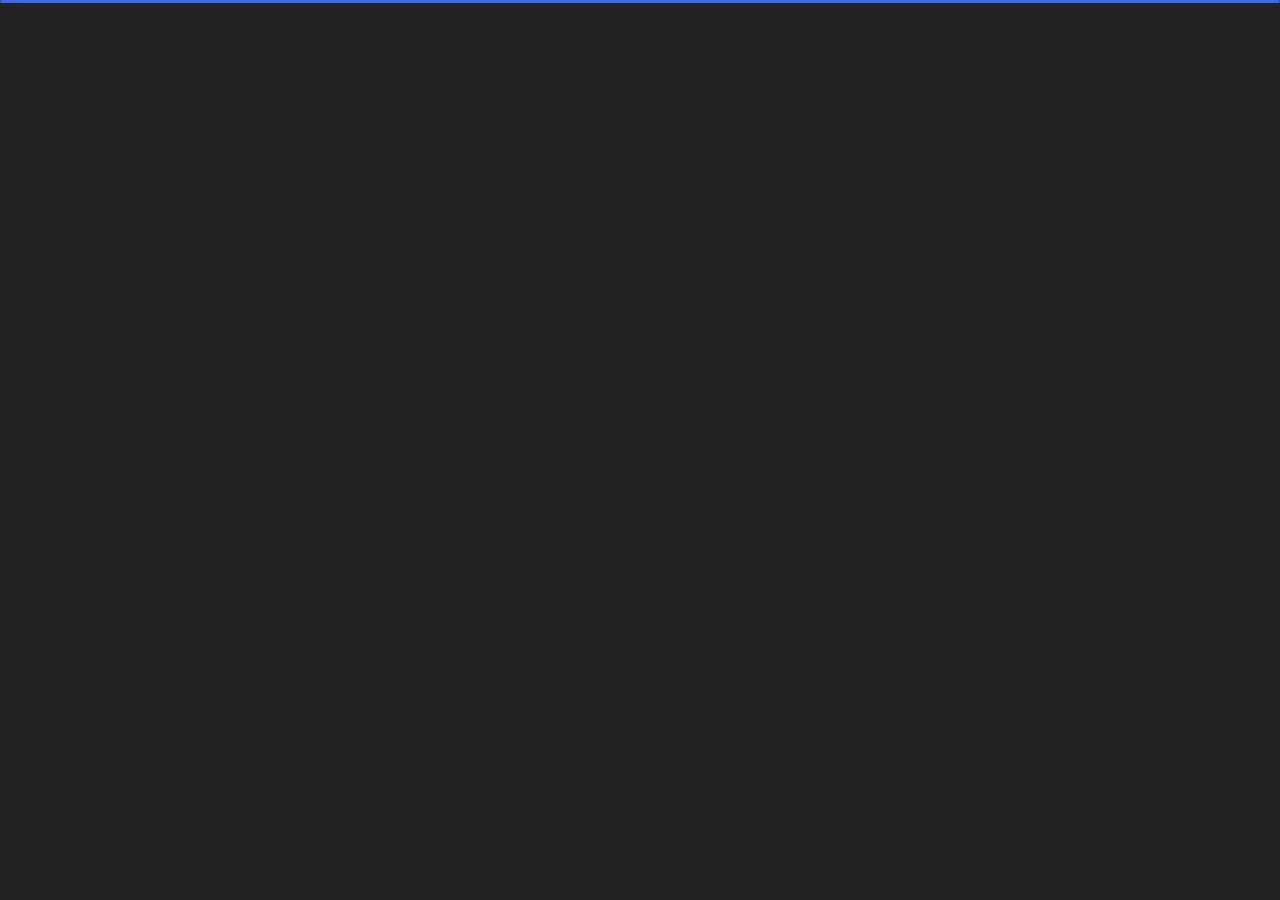
<file: index.html>
﻿<!DOCTYPE html>
<html lang="en">

<head>
    <!-- Global site tag (gtag.js) - Google Analytics -->
<script async src="https://www.googletagmanager.com/gtag/js?id=UA-180937807-1"></script>
<script>
  window.dataLayer = window.dataLayer || [];
  function gtag(){dataLayer.push(arguments);}
  gtag('js', new Date());

  gtag('config', 'UA-180937807-1');
</script>

    <meta charset="utf-8">
    <title>Dave Wolfe - Personal Portfolio</title>
    <meta name="viewport" content="width=device-width, initial-scale=1">

    <!-- Template Google Fonts -->
    <link href="https://fonts.googleapis.com/css?family=Poppins:400,400i,500,500i,600,600i,700,700i,800,800i,900,900i" rel="stylesheet">
    <link href="https://fonts.googleapis.com/css?family=Open+Sans:300,400,400i,600,600i,700" rel="stylesheet">

    <!-- Template CSS Files -->
    <link href="css/bootstrap.min.css" rel="stylesheet">
    <link href="css/preloader.min.css" rel="stylesheet">
    <link href="css/circle.css" rel="stylesheet">
    <link href="css/font-awesome.min.css" rel="stylesheet">
    <link href="css/fm.revealator.jquery.min.css" rel="stylesheet">
    <link href="css/style.css" rel="stylesheet">

    <!-- CSS Skin File -->
    <link href="css/skins/blue.css" rel="stylesheet">

    <!-- Modernizr JS File -->
    <script src="js/modernizr.custom.js"></script>
</head>

<body class="home">
<!-- Header Starts -->
<header class="header" id="navbar-collapse-toggle">
    <!-- Fixed Navigation Starts -->
    <ul class="icon-menu d-none d-lg-block revealator-slideup revealator-once revealator-delay1">
        <li class="icon-box active">
            <i class="fa fa-home"></i>
            <a href="index.html">
                <h2>Home</h2>
            </a>
        </li>
        <li class="icon-box">
            <i class="fa fa-user"></i>
            <a href="about.html">
                <h2>About</h2>
            </a>
        </li>
        <li class="icon-box">
            <i class="fa fa-briefcase"></i>
            <a href="portfolio.html">
                <h2>Portfolio</h2>
            </a>
        </li>
        <li class="icon-box">
            <i class="fa fa-envelope-open"></i>
            <a href="contact.html">
                <h2>Contact</h2>
            </a>
        </li>
        <!--

            <li class="icon-box">
                <i class="fa fa-comments"></i>
                <a href="blog.html">
                    <h2>Blog</h2>
                </a>
            </li>
        -->
    </ul>
    <!-- Fixed Navigation Ends -->
    <!-- Mobile Menu Starts -->
    <nav role="navigation" class="d-block d-lg-none">
        <div id="menuToggle">
            <input type="checkbox" />
            <span></span>
            <span></span>
            <span></span>
            <ul class="list-unstyled" id="menu">
                <li class="active"><a href="index.html"><i class="fa fa-home"></i><span>Home</span></a></li>
                <li><a href="about.html"><i class="fa fa-user"></i><span>About</span></a></li>
                <li><a href="portfolio.html"><i class="fa fa-folder-open"></i><span>Portfolio</span></a></li>
                <li><a href="contact.html"><i class="fa fa-envelope-open"></i><span>Contact</span></a></li>
                <!--

                    <li><a href="blog.html"><i class="fa fa-comments"></i><span>Blog</span></a></li>
                -->
            </ul>
        </div>
    </nav>
    <!-- Mobile Menu Ends -->
</header>
<!-- Header Ends -->
<!-- Main Content Starts -->
<section class="container-fluid main-container container-home p-0 revealator-slideup revealator-once revealator-delay1">
    <div class="color-block d-none d-lg-block"></div>
    <div class="row home-details-container align-items-center">
        <div class="col-lg-4 bg position-fixed d-none d-lg-block"></div>
        <div class="col-12 col-lg-8 offset-lg-4 home-details text-left text-sm-center text-lg-left">
            <div>
                <img src="./img/DSC_0056.JPG" class="img-fluid main-img-mobile d-none d-sm-block d-lg-none" alt="my picture" />
                <h6 class="text-uppercase open-sans-font mb-0 d-block d-sm-none d-lg-block">hi there !</h6>
                <h1 class="text-uppercase poppins-font"><span>I'm</span> dave wolfe</h1>
                <p class="open-sans-font">I'm a Frontend Software Engineer with a proven ability to effectively collaborate to produce quality solutions in a timely manner.</p>
                <a href="about.html" class="btn btn-about">more about me</a>
            </div>
        </div>
    </div>
</section>
<!-- Main Content Ends -->

<!-- Template JS Files -->
<script src="js/jquery-3.5.0.min.js"></script>
<script src="js/preloader.min.js"></script>
<script src="js/fm.revealator.jquery.min.js"></script>
<script src="js/imagesloaded.pkgd.min.js"></script>
<script src="js/masonry.pkgd.min.js"></script>
<script src="js/classie.js"></script>
<script src="js/cbpGridGallery.js"></script>
<script src="js/jquery.hoverdir.js"></script>
<script src="js/popper.min.js"></script>
<script src="js/bootstrap.js"></script>
<script src="js/custom.js"></script>

</body>

</html>
</file>
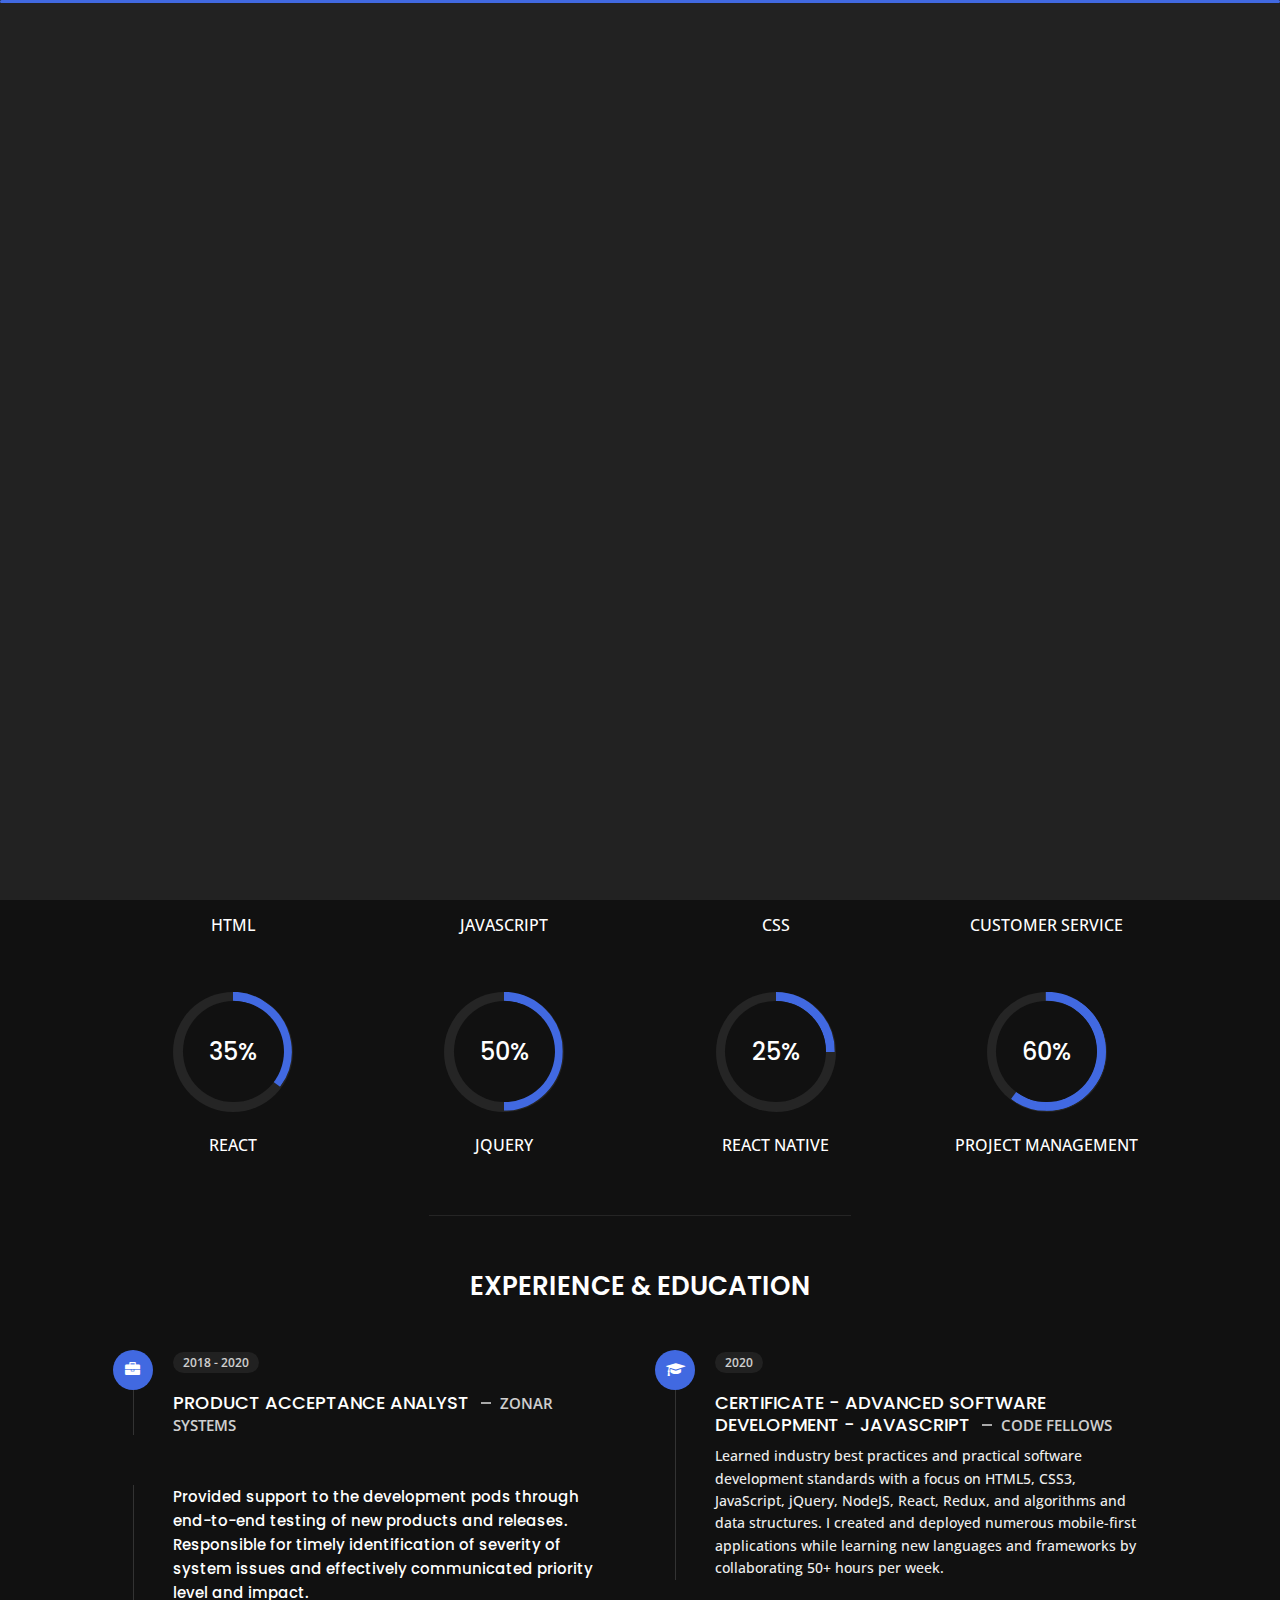
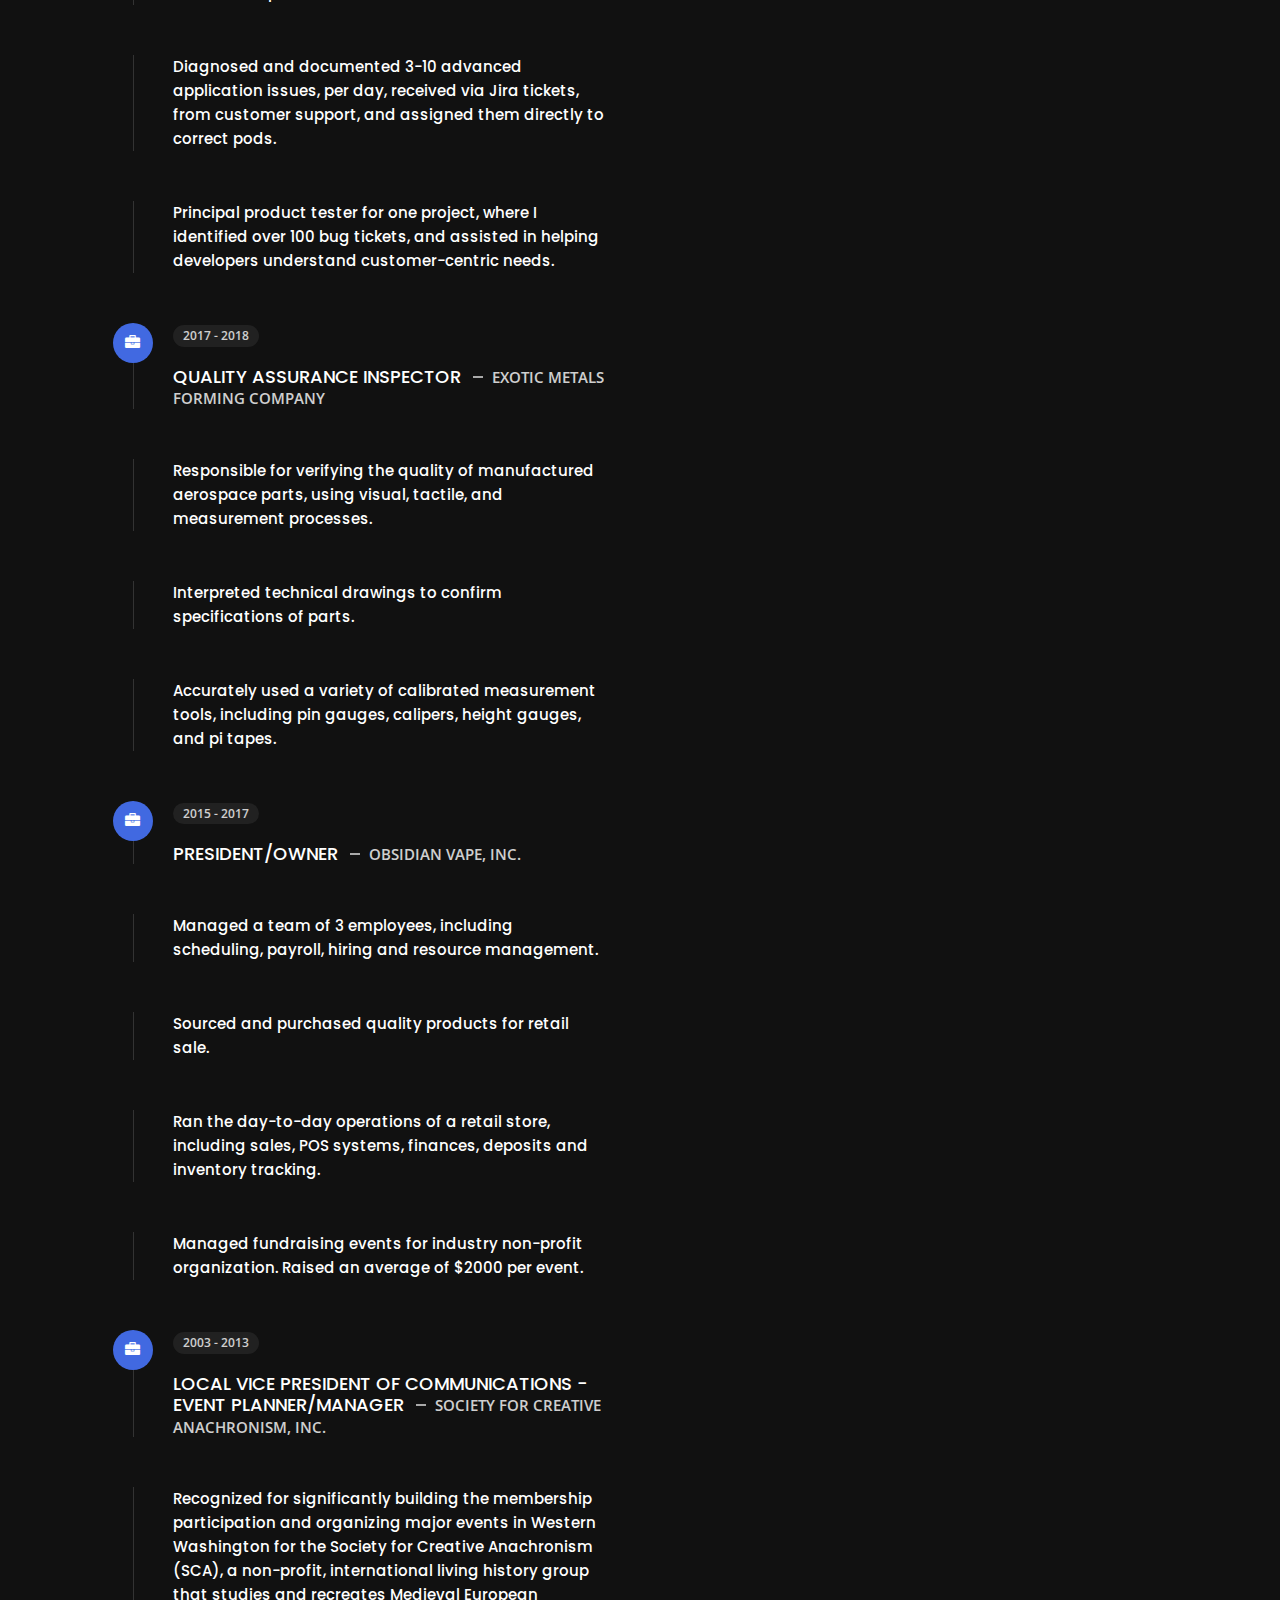
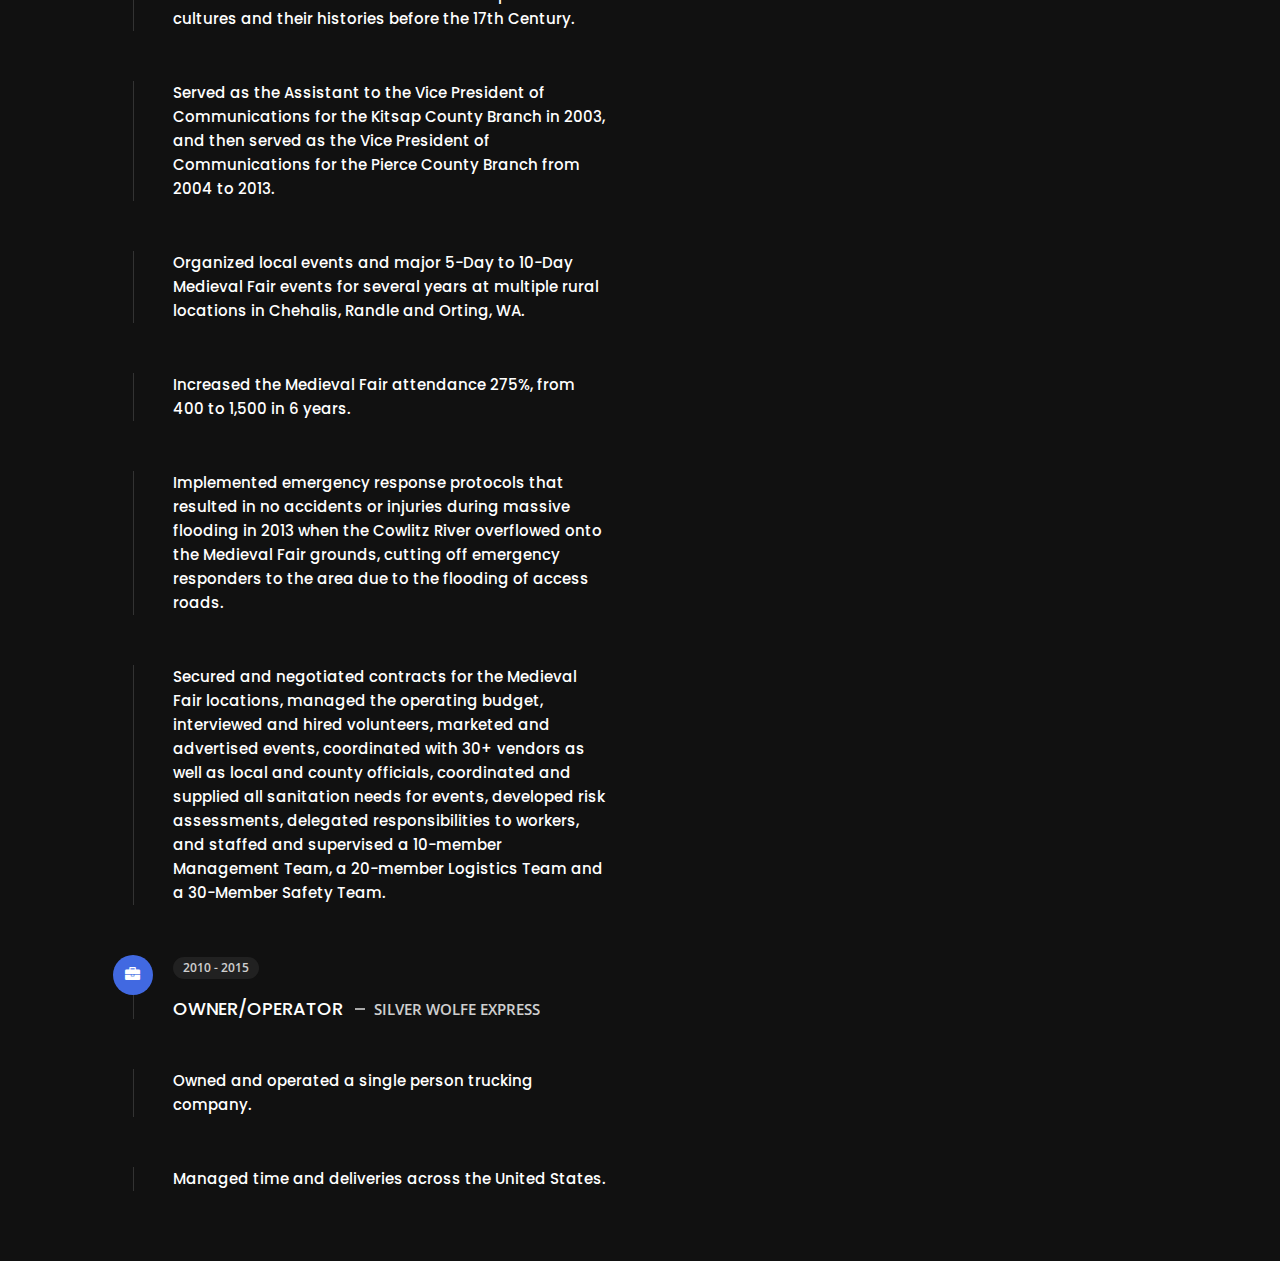
<file: about.html>
<!DOCTYPE html>
<html lang="en">

<head>
    <!-- Global site tag (gtag.js) - Google Analytics -->
<script async src="https://www.googletagmanager.com/gtag/js?id=UA-180937807-1"></script>
<script>
  window.dataLayer = window.dataLayer || [];
  function gtag(){dataLayer.push(arguments);}
  gtag('js', new Date());

  gtag('config', 'UA-180937807-1');
</script>

    <meta charset="utf-8">
    <title>About - Dave Wolfe Personal Portfolio</title>
    <meta name="viewport" content="width=device-width, initial-scale=1">

    <!-- Template Google Fonts -->
    <link href="https://fonts.googleapis.com/css?family=Poppins:400,400i,500,500i,600,600i,700,700i,800,800i,900,900i" rel="stylesheet">
    <link href="https://fonts.googleapis.com/css?family=Open+Sans:300,400,400i,600,600i,700" rel="stylesheet">

    <!-- Template CSS Files -->
    <link href="css/bootstrap.min.css" rel="stylesheet">
    <link href="css/preloader.min.css" rel="stylesheet">
    <link href="css/circle.css" rel="stylesheet">
    <link href="css/font-awesome.min.css" rel="stylesheet">
    <link href="css/fm.revealator.jquery.min.css" rel="stylesheet">
    <link href="css/style.css" rel="stylesheet">

    <!-- CSS Skin File -->
    <link href="css/skins/blue.css" rel="stylesheet">

    <!-- Modernizr JS File -->
    <script src="js/modernizr.custom.js"></script>
</head>

<body class="about">
<!-- Header Starts -->
<header class="header" id="navbar-collapse-toggle">
    <!-- Fixed Navigation Starts -->
    <ul class="icon-menu d-none d-lg-block revealator-slideup revealator-once revealator-delay1">
        <li class="icon-box">
            <i class="fa fa-home"></i>
            <a href="index.html">
                <h2>Home</h2>
            </a>
        </li>
        <li class="icon-box active">
            <i class="fa fa-user"></i>
            <a href="about.html">
                <h2>About</h2>
            </a>
        </li>
        <li class="icon-box">
            <i class="fa fa-briefcase"></i>
            <a href="portfolio.html">
                <h2>Portfolio</h2>
            </a>
        </li>
        <li class="icon-box">
            <i class="fa fa-envelope-open"></i>
            <a href="contact.html">
                <h2>Contact</h2>
            </a>
        </li>
        <!--

            <li class="icon-box">
                <i class="fa fa-comments"></i>
                <a href="blog.html">
                    <h2>Blog</h2>
                </a>
            </li>
        -->
    </ul>
    <!-- Fixed Navigation Ends -->
    <!-- Mobile Menu Starts -->
    <nav role="navigation" class="d-block d-lg-none">
        <div id="menuToggle">
            <input type="checkbox" />
            <span></span>
            <span></span>
            <span></span>
            <ul class="list-unstyled" id="menu">
                <li><a href="index.html"><i class="fa fa-home"></i><span>Home</span></a></li>
                <li class="active"><a href="about.html"><i class="fa fa-user"></i><span>About</span></a></li>
                <li><a href="portfolio.html"><i class="fa fa-folder-open"></i><span>Portfolio</span></a></li>
                <li><a href="contact.html"><i class="fa fa-envelope-open"></i><span>Contact</span></a></li>
                <!--

                    <li><a href="blog.html"><i class="fa fa-comments"></i><span>Blog</span></a></li>
                -->
            </ul>
        </div>
    </nav>
    <!-- Mobile Menu Ends -->
</header>
<!-- Header Ends -->
<!-- Page Title Starts -->
<section class="title-section text-left text-sm-center revealator-slideup revealator-once revealator-delay1">
    <h1>ABOUT <span>ME</span></h1>
    <span class="title-bg">Resume</span>
</section>
<!-- Page Title Ends -->
<!-- Main Content Starts -->
<section class="main-content revealator-slideup revealator-once revealator-delay1">
    <div class="container">
        <div class="row">
            <!-- Personal Info Starts -->
            <div class="col-12 col-lg-5 col-xl-6">
                <div class="row">
                    <div class="col-12">
                        <h3 class="text-uppercase custom-title mb-0 ft-wt-600">personal info</h3>
                    </div>
                    <div class="col-12 d-block d-sm-none">
                        <img src="./img/DSC_0056.JPG" class="img-fluid main-img-mobile" alt="my picture" />
                    </div>
                    <div class="col-6">
                        <ul class="about-list list-unstyled open-sans-font">
                            <li> <span class="title">first name :</span> <span class="value d-block d-sm-inline-block d-lg-block d-xl-inline-block">Dave</span> </li>
                            <li> <span class="title">last name :</span> <span class="value d-block d-sm-inline-block d-lg-block d-xl-inline-block">Wolfe</span> </li>
                            <!-- <li> <span class="title">Age :</span> <span class="value d-block d-sm-inline-block d-lg-block d-xl-inline-block">53 Years</span> </li> -->
                            <!-- <li> <span class="title">Nationality :</span> <span class="value d-block d-sm-inline-block d-lg-block d-xl-inline-block">American</span> </li> -->
                            <li> <span class="title">Freelance :</span> <span class="value d-block d-sm-inline-block d-lg-block d-xl-inline-block">Available</span> </li>
                        </ul>
                    </div>
                    <div class="col-6">
                        <ul class="about-list list-unstyled open-sans-font">
                            <li> <span class="title">Address :</span> <span class="value d-block d-sm-inline-block d-lg-block d-xl-inline-block">Greater Seattle Area</span> </li>
                            <li> <span class="title">phone :</span> <span class="value d-block d-sm-inline-block d-lg-block d-xl-inline-block">(206) 455-4558</span> </li>
                            <li> <span class="title">Email :</span> <span class="value d-block d-sm-inline-block d-lg-block d-xl-inline-block">dave.dominic.wolfe@gmail.com</span> </li>
                            
                            <!-- <li> <span class="title">languages :</span> <span class="value d-block d-sm-inline-block d-lg-block d-xl-inline-block">English</span> </li> -->
                        </ul>
                    </div>
                    <div class="col-12 mt-3">
                        <a href="./img/Dave D Wolfe - Resume.pdf" target="_blank" class="btn btn-download">Download Resume</a>
                    </div>
                </div>
            </div>
            <!-- Personal Info Ends -->
            <!-- Boxes Starts -->
            <div class="col-12 col-lg-7 col-xl-6 mt-5 mt-lg-0">
                <div class="row">
                    <div class="col-6">
                        <div class="box-stats with-margin">
                            <h3 class="poppins-font position-relative">2</h3>
                            <p class="open-sans-font m-0 position-relative text-uppercase">years of tech<span class="d-block">experience</span></p>
                        </div>
                    </div>
                    <div class="col-6">
                        <div class="box-stats with-margin">
                            <h3 class="poppins-font position-relative">15</h3>
                            <p class="open-sans-font m-0 position-relative text-uppercase">completed <span class="d-block">projects</span></p>
                        </div>
                    </div>
                    <div class="col-6">
                        <div class="box-stats">
                            <h3 class="poppins-font position-relative">2</h3>
                            <p class="open-sans-font m-0 position-relative text-uppercase">Happy<span class="d-block">customers</span></p>
                        </div>
                    </div>
                    <div class="col-6">
                        <div class="box-stats">
                            <h3 class="poppins-font position-relative">1</h3>
                            <p class="open-sans-font m-0 position-relative text-uppercase">certificates <span class="d-block">earned</span></p>
                        </div>
                    </div>
                </div>
            </div>
            <!-- Boxes Ends -->
        </div>
        <hr class="separator">
        <!-- Skills Starts -->
        <div class="row">
            <div class="col-12">
                <h3 class="text-uppercase pb-4 pb-sm-5 mb-3 mb-sm-0 text-left text-sm-center custom-title ft-wt-600">My Skills</h3>
            </div>
            <div class="col-6 col-md-3 mb-3 mb-sm-5">
                <div class="c100 p50">
                    <span>50%</span>
                    <div class="slice">
                        <div class="bar"></div>
                        <div class="fill"></div>
                    </div>
                </div>
                <h6 class="text-uppercase open-sans-font text-center mt-2 mt-sm-4">html</h6>
            </div>
            <div class="col-6 col-md-3 mb-3 mb-sm-5">
                <div class="c100 p50">
                    <span>50%</span>
                    <div class="slice">
                        <div class="bar"></div>
                        <div class="fill"></div>
                    </div>
                </div>
                <h6 class="text-uppercase open-sans-font text-center mt-2 mt-sm-4">javascript</h6>
            </div>
            <div class="col-6 col-md-3 mb-3 mb-sm-5">
                <div class="c100 p50">
                    <span>50%</span>
                    <div class="slice">
                        <div class="bar"></div>
                        <div class="fill"></div>
                    </div>
                </div>
                <h6 class="text-uppercase open-sans-font text-center mt-2 mt-sm-4">css</h6>
            </div>
            <div class="col-6 col-md-3 mb-3 mb-sm-5">
                <div class="c100 p90">
                    <span>90%</span>
                    <div class="slice">
                        <div class="bar"></div>
                        <div class="fill"></div>
                    </div>
                </div>
                <h6 class="text-uppercase open-sans-font text-center mt-2 mt-sm-4">customer service</h6>
            </div>
            <div class="col-6 col-md-3 mb-3 mb-sm-5">
                <div class="c100 p35">
                    <span>35%</span>
                    <div class="slice">
                        <div class="bar"></div>
                        <div class="fill"></div>
                    </div>
                </div>
                <h6 class="text-uppercase open-sans-font text-center mt-2 mt-sm-4">react</h6>
            </div>
            <div class="col-6 col-md-3 mb-3 mb-sm-5">
                <div class="c100 p50">
                    <span>50%</span>
                    <div class="slice">
                        <div class="bar"></div>
                        <div class="fill"></div>
                    </div>
                </div>
                <h6 class="text-uppercase open-sans-font text-center mt-2 mt-sm-4">jquery</h6>
            </div>
            <div class="col-6 col-md-3 mb-3 mb-sm-5">
                <div class="c100 p25">
                    <span>25%</span>
                    <div class="slice">
                        <div class="bar"></div>
                        <div class="fill"></div>
                    </div>
                </div>
                <h6 class="text-uppercase open-sans-font text-center mt-2 mt-sm-4">react native</h6>
            </div>
            <div class="col-6 col-md-3 mb-3 mb-sm-5">
                <div class="c100 p60">
                    <span>60%</span>
                    <div class="slice">
                        <div class="bar"></div>
                        <div class="fill"></div>
                    </div>
                </div>
                <h6 class="text-uppercase open-sans-font text-center mt-2 mt-sm-4">project management</h6>
            </div>
        </div>
        <!-- Skills Ends -->
        <hr class="separator mt-1">
        <!-- Experience & Education Starts -->
        <div class="row">
            <div class="col-12">
                <h3 class="text-uppercase pb-5 mb-0 text-left text-sm-center custom-title ft-wt-600">Experience <span>&</span> Education</h3>
            </div>
            <div class="col-lg-6 m-15px-tb">
                <div class="resume-box">
                    <ul>
                        <li>
                            <div class="icon">
                                <i class="fa fa-briefcase"></i>
                            </div>
                            <span class="time open-sans-font text-uppercase">2018 - 2020</span>
                            <h5 class="poppins-font text-uppercase">Product Acceptance Analyst <span class="place open-sans-font">Zonar Systems</span></h5>
                            <p class="open-sans-font">
                                <li>

                                    Provided support to the development pods through end-to-end testing of new products and releases. Responsible for timely identification of severity of system issues and effectively communicated priority level and impact.
                                </li>
                                <li>

                                    Diagnosed and documented 3-10 advanced application issues, per day, received via Jira tickets, from customer support, and assigned them directly to correct pods.
                                </li> 
                                <li>

                                    Principal product tester for one project, where I identified over 100 bug tickets, and assisted in helping developers understand customer-centric needs. 
                                </li>  
                            </p> 
                        </li>
                        <li>
                            <div class="icon">
                                <i class="fa fa-briefcase"></i>
                            </div>
                            <span class="time open-sans-font text-uppercase">2017 - 2018</span>
                            <h5 class="poppins-font text-uppercase">Quality Assurance Inspector <span class="place open-sans-font">Exotic Metals Forming Company</span></h5>
                                <p class="open-sans-font">
                                    <li>

                                        Responsible for verifying the quality of manufactured aerospace parts, using visual, tactile, and measurement processes.                                
                                    </li>
                                    <li>

                                        Interpreted technical drawings to confirm specifications of parts.
                                    </li>
                                    <li>

                                        Accurately used a variety of calibrated measurement tools, including pin gauges, calipers, height gauges, and pi tapes.
                                    </li>
                                    
                                 </p>
                        </li>
                        <li>
                            <div class="icon">
                                <i class="fa fa-briefcase"></i>
                            </div>
                            <span class="time open-sans-font text-uppercase">2015 - 2017</span>
                            <h5 class="poppins-font text-uppercase">President/Owner <span class="place open-sans-font">Obsidian Vape, Inc.</span></h5>
                                <p class="open-sans-font">
                                    <li>

                                        Managed a team of 3 employees, including scheduling, payroll, hiring and resource management.
                                    </li>
                                    <li>

                                        Sourced and purchased quality products for retail sale. 
                                    </li>
                                    <li>

                                        Ran the day-to-day operations of a retail store, including sales, POS systems, finances, deposits and inventory tracking. 
                                    </li>
                                    <li>

                                        Managed fundraising events for industry non-profit organization. Raised an average of $2000 per event.
                                    </li>
                                
                                </p>
                        </li>
                        <li>
                            <div class="icon">
                                <i class="fa fa-briefcase"></i>
                            </div>
                            <span class="time open-sans-font text-uppercase">2003 - 2013</span>
                            <h5 class="poppins-font text-uppercase">Local Vice President of Communications - Event Planner/Manager <span class="place open-sans-font">Society for Creative Anachronism, Inc.</span></h5>
                                <p class="open-sans-font">
                                    <li>

                                        Recognized for significantly building the membership participation and organizing major events in Western Washington for the Society for Creative Anachronism (SCA), a non-profit, international living history group that studies and recreates Medieval European cultures and their histories before the 17th Century. 
                                    </li>
                                    <li>

                                        Served as the Assistant to the Vice President of Communications for the Kitsap County Branch in 2003, and then served as the Vice President of Communications for the Pierce County Branch from 2004 to 2013.
                                    </li>
                                    <li>

                                        Organized local events and major 5-Day to 10-Day Medieval Fair events for several years at multiple rural locations in Chehalis, Randle and Orting, WA.
                                    </li>
                                    <li>

                                        Increased the Medieval Fair attendance 275%, from 400 to 1,500 in 6 years.
                                    </li>
                                    <li>

                                        Implemented emergency response protocols that resulted in no accidents or injuries during massive flooding in 2013 when the Cowlitz River overflowed onto the Medieval Fair grounds, cutting off emergency responders to the area due to the flooding of access roads.
                                    </li>
                                    <li>

                                        Secured and negotiated contracts for the Medieval Fair locations, managed the operating budget, interviewed and hired volunteers, marketed and advertised events, coordinated with 30+ vendors as well as local and county officials, coordinated and supplied all sanitation needs for events, developed risk assessments, delegated responsibilities to workers, and staffed and supervised a 10-member Management Team, a 20-member Logistics Team and a 30-Member Safety Team.
                                    </li>
                           
                                </p>
                        </li>
                        <li>
                            <div class="icon">
                                <i class="fa fa-briefcase"></i>
                            </div>
                            <span class="time open-sans-font text-uppercase">2010 - 2015</span>
                            <h5 class="poppins-font text-uppercase">Owner/Operator <span class="place open-sans-font">Silver Wolfe Express</span></h5>
                                <p class="open-sans-font">
                                    <li>

                                        Owned and operated a single person trucking company. 
                                    </li>
                                    <li>

                                        Managed time and deliveries across the United States. 
                                    </li>
                                
                                </p>
                        </li>
                        

                       
                    </ul>
                </div>
            </div>
            <div class="col-lg-6 m-15px-tb">
                <div class="resume-box">
                    <ul>
                        <li>
                            <div class="icon">
                                <i class="fa fa-graduation-cap"></i>
                            </div>
                            <span class="time open-sans-font text-uppercase">2020</span>
                            <h5 class="poppins-font text-uppercase">Certificate - Advanced Software Development - Javascript  <span class="place open-sans-font">Code Fellows</span></h5>
                            <p class="open-sans-font">Learned industry best practices and practical software development standards with a focus on HTML5, CSS3, JavaScript, jQuery, NodeJS, React, Redux, and algorithms and data structures. I created and deployed numerous mobile-first applications while learning new languages and frameworks by collaborating 50+ hours per week.</p>
                        </li>
                       
                    </ul>
                </div>
            </div>
        </div>
        <!-- Experience & Education Ends -->
    </div>
</section>
<!-- Main Content Ends -->

<!-- Template JS Files -->
<script src="js/jquery-3.5.0.min.js"></script>
<script src="js/preloader.min.js"></script>
<script src="js/fm.revealator.jquery.min.js"></script>
<script src="js/imagesloaded.pkgd.min.js"></script>
<script src="js/masonry.pkgd.min.js"></script>
<script src="js/classie.js"></script>
<script src="js/cbpGridGallery.js"></script>
<script src="js/jquery.hoverdir.js"></script>
<script src="js/popper.min.js"></script>
<script src="js/bootstrap.js"></script>
<script src="js/custom.js"></script>

</body>

</html>
</file>
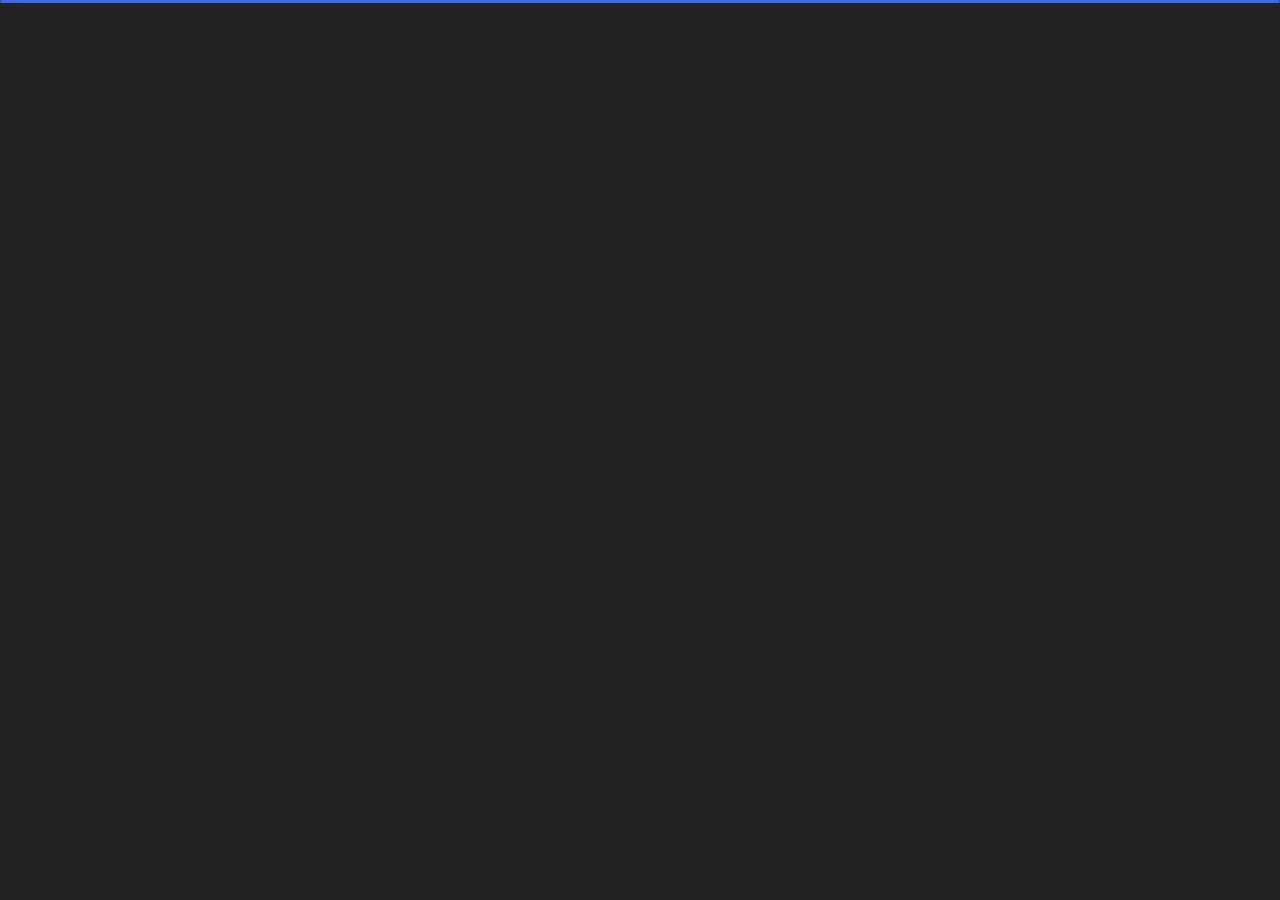
<file: contact.html>
<!DOCTYPE html>
<html lang="en">

<head>
    <!-- Global site tag (gtag.js) - Google Analytics -->
<script async src="https://www.googletagmanager.com/gtag/js?id=UA-180937807-1"></script>
<script>
  window.dataLayer = window.dataLayer || [];
  function gtag(){dataLayer.push(arguments);}
  gtag('js', new Date());

  gtag('config', 'UA-180937807-1');
</script>

    <meta charset="utf-8">
    <title>Contact - Dave Wolfe Personal Portfolio</title>
    <meta name="viewport" content="width=device-width, initial-scale=1">

    <!-- Template Google Fonts -->
    <link href="https://fonts.googleapis.com/css?family=Poppins:400,400i,500,500i,600,600i,700,700i,800,800i,900,900i" rel="stylesheet">
    <link href="https://fonts.googleapis.com/css?family=Open+Sans:300,400,400i,600,600i,700" rel="stylesheet">

    <!-- Template CSS Files -->
    <link href="css/bootstrap.min.css" rel="stylesheet">
    <link href="css/preloader.min.css" rel="stylesheet">
    <link href="css/circle.css" rel="stylesheet">
    <link href="css/font-awesome.min.css" rel="stylesheet">
    <link href="css/fm.revealator.jquery.min.css" rel="stylesheet">
    <link href="css/style.css" rel="stylesheet">

    <!-- CSS Skin File -->
    <link href="css/skins/blue.css" rel="stylesheet">

    <!-- Modernizr JS File -->
    <script src="js/modernizr.custom.js"></script>
</head>

<body class="contact">
<!-- Header Starts -->
<header class="header" id="navbar-collapse-toggle">
    <!-- Fixed Navigation Starts -->
    <ul class="icon-menu d-none d-lg-block revealator-slideup revealator-once revealator-delay1">
        <li class="icon-box">
            <i class="fa fa-home"></i>
            <a href="index.html">
                <h2>Home</h2>
            </a>
        </li>
        <li class="icon-box">
            <i class="fa fa-user"></i>
            <a href="about.html">
                <h2>About</h2>
            </a>
        </li>
        <li class="icon-box">
            <i class="fa fa-briefcase"></i>
            <a href="portfolio.html">
                <h2>Portfolio</h2>
            </a>
        </li>
        <li class="icon-box active">
            <i class="fa fa-envelope-open"></i>
            <a href="contact.html">
                <h2>Contact</h2>
            </a>
        </li>
        <!--

            <li class="icon-box">
                <i class="fa fa-comments"></i>
                <a href="blog.html">
                    <h2>Blog</h2>
                </a>
            </li>
        -->
    </ul>
    <!-- Fixed Navigation Ends -->
    <!-- Mobile Menu Starts -->
    <nav role="navigation" class="d-block d-lg-none">
        <div id="menuToggle">
            <input type="checkbox" />
            <span></span>
            <span></span>
            <span></span>
            <ul class="list-unstyled" id="menu">
                <li><a href="index.html"><i class="fa fa-home"></i><span>Home</span></a></li>
                <li><a href="about.html"><i class="fa fa-user"></i><span>About</span></a></li>
                <li><a href="portfolio.html"><i class="fa fa-folder-open"></i><span>Portfolio</span></a></li>
                <li class="active"><a href="contact.html"><i class="fa fa-envelope-open"></i><span>Contact</span></a></li>
                <!--

                    <li><a href="blog.html"><i class="fa fa-comments"></i><span>Blog</span></a></li>
                -->
            </ul>
        </div>
    </nav>
    <!-- Mobile Menu Ends -->
</header>
<!-- Header Ends -->
<!-- Page Title Starts -->
<section class="title-section text-left text-sm-center revealator-slideup revealator-once revealator-delay1">
    <h1>get in <span>touch</span></h1>
    <span class="title-bg">contact</span>
</section>
<!-- Page Title Ends -->
<!-- Main Content Starts -->
<section class="main-content revealator-slideup revealator-once revealator-delay1">
    <div class="container">
        <div class="row">
            <!-- Left Side Starts -->
            <div class="col-12 col-lg-4">
                <h3 class="text-uppercase custom-title mb-0 ft-wt-600 pb-3">Don't be shy !</h3>
                <p class="open-sans-font mb-3">Feel free to get in touch with me. I am always open to discussing new projects, creative ideas or opportunities to be part of your visions.</p>
                <p class="open-sans-font custom-span-contact position-relative">
                    <i class="fa fa-envelope-open position-absolute"></i>
                    <span class="d-block">email me</span>dave.dominic.wolfe@gmail.com
                </p>
                <p class="open-sans-font custom-span-contact position-relative">
                    <i class="fa fa-phone-square position-absolute"></i>
                    <span class="d-block">call me</span>(206) 455-4558
                </p>
                <ul class="social list-unstyled pt-1 mb-5">
                    
                    <li class="twitter"><a title="Twitter" href="https://twitter.com/DaveDWolfe1"><i class="fa fa-twitter"></i></a>
                    </li>
                    <li class="linkedin"><a title="LinkedIn" href="https://www.linkedin.com/in/dave-d-wolfe/"><i class="fa fa-linkedin"></i></a>
                    </li>
                    <li class="github"><a title="Github" href="https://github.com/d-d-wolfe"><i class="fa fa-github"></i></a>
                    </li>
                </ul>
            </div>
            <!-- Left Side Ends -->
            <!-- Contact Form Starts -->
            <div class="col-12 col-lg-8">
                <form class="contactform" method="post" action="php/process-form.php">
                    <div class="contactform">
                        <div class="row">
                            <div class="col-12 col-md-4">
                                <input type="text" name="name" placeholder="YOUR NAME">
                            </div>
                            <div class="col-12 col-md-4">
                                <input type="email" name="email" placeholder="YOUR EMAIL">
                            </div>
                            <div class="col-12 col-md-4">
                                <input type="text" name="subject" placeholder="YOUR SUBJECT">
                            </div>
                            <div class="col-12">
                                <textarea name="message" placeholder="YOUR MESSAGE"></textarea>
                                <button type="submit" class="btn btn-contact">Send Message</button>
                            </div>
                            <div class="col-12 form-message">
                                <span class="output_message text-center font-weight-600 text-uppercase"></span>
                            </div>
                        </div>
                    </div>
                </form>
            </div>
            <!-- Contact Form Ends -->
        </div>
    </div>

</section>
<!-- Template JS Files -->
<script src="js/jquery-3.5.0.min.js"></script>
<script src="js/preloader.min.js"></script>
<script src="js/fm.revealator.jquery.min.js"></script>
<script src="js/imagesloaded.pkgd.min.js"></script>
<script src="js/masonry.pkgd.min.js"></script>
<script src="js/classie.js"></script>
<script src="js/cbpGridGallery.js"></script>
<script src="js/jquery.hoverdir.js"></script>
<script src="js/popper.min.js"></script>
<script src="js/bootstrap.js"></script>
<script src="js/custom.js"></script>

</body>

</html>
</file>
<file: css/circle.css>
.rect-auto,
.c100.p51 .slice,
.c100.p52 .slice,
.c100.p53 .slice,
.c100.p54 .slice,
.c100.p55 .slice,
.c100.p56 .slice,
.c100.p57 .slice,
.c100.p58 .slice,
.c100.p59 .slice,
.c100.p60 .slice,
.c100.p61 .slice,
.c100.p62 .slice,
.c100.p63 .slice,
.c100.p64 .slice,
.c100.p65 .slice,
.c100.p66 .slice,
.c100.p67 .slice,
.c100.p68 .slice,
.c100.p69 .slice,
.c100.p70 .slice,
.c100.p71 .slice,
.c100.p72 .slice,
.c100.p73 .slice,
.c100.p74 .slice,
.c100.p75 .slice,
.c100.p76 .slice,
.c100.p77 .slice,
.c100.p78 .slice,
.c100.p79 .slice,
.c100.p80 .slice,
.c100.p81 .slice,
.c100.p82 .slice,
.c100.p83 .slice,
.c100.p84 .slice,
.c100.p85 .slice,
.c100.p86 .slice,
.c100.p87 .slice,
.c100.p88 .slice,
.c100.p89 .slice,
.c100.p90 .slice,
.c100.p91 .slice,
.c100.p92 .slice,
.c100.p93 .slice,
.c100.p94 .slice,
.c100.p95 .slice,
.c100.p96 .slice,
.c100.p97 .slice,
.c100.p98 .slice,
.c100.p99 .slice,
.c100.p100 .slice {
  clip: rect(auto, auto, auto, auto);
}
.pie,
.c100 .bar,
.c100.p51 .fill,
.c100.p52 .fill,
.c100.p53 .fill,
.c100.p54 .fill,
.c100.p55 .fill,
.c100.p56 .fill,
.c100.p57 .fill,
.c100.p58 .fill,
.c100.p59 .fill,
.c100.p60 .fill,
.c100.p61 .fill,
.c100.p62 .fill,
.c100.p63 .fill,
.c100.p64 .fill,
.c100.p65 .fill,
.c100.p66 .fill,
.c100.p67 .fill,
.c100.p68 .fill,
.c100.p69 .fill,
.c100.p70 .fill,
.c100.p71 .fill,
.c100.p72 .fill,
.c100.p73 .fill,
.c100.p74 .fill,
.c100.p75 .fill,
.c100.p76 .fill,
.c100.p77 .fill,
.c100.p78 .fill,
.c100.p79 .fill,
.c100.p80 .fill,
.c100.p81 .fill,
.c100.p82 .fill,
.c100.p83 .fill,
.c100.p84 .fill,
.c100.p85 .fill,
.c100.p86 .fill,
.c100.p87 .fill,
.c100.p88 .fill,
.c100.p89 .fill,
.c100.p90 .fill,
.c100.p91 .fill,
.c100.p92 .fill,
.c100.p93 .fill,
.c100.p94 .fill,
.c100.p95 .fill,
.c100.p96 .fill,
.c100.p97 .fill,
.c100.p98 .fill,
.c100.p99 .fill,
.c100.p100 .fill {
  position: absolute;
  border: 0.08em solid #307bbb;
  width: 0.84em;
  height: 0.84em;
  clip: rect(0em, 0.5em, 1em, 0em);
  border-radius: 50%;
  -webkit-transform: rotate(0deg);
  -moz-transform: rotate(0deg);
  -ms-transform: rotate(0deg);
  -o-transform: rotate(0deg);
  transform: rotate(0deg);
}
.pie-fill,
.c100.p51 .bar:after,
.c100.p51 .fill,
.c100.p52 .bar:after,
.c100.p52 .fill,
.c100.p53 .bar:after,
.c100.p53 .fill,
.c100.p54 .bar:after,
.c100.p54 .fill,
.c100.p55 .bar:after,
.c100.p55 .fill,
.c100.p56 .bar:after,
.c100.p56 .fill,
.c100.p57 .bar:after,
.c100.p57 .fill,
.c100.p58 .bar:after,
.c100.p58 .fill,
.c100.p59 .bar:after,
.c100.p59 .fill,
.c100.p60 .bar:after,
.c100.p60 .fill,
.c100.p61 .bar:after,
.c100.p61 .fill,
.c100.p62 .bar:after,
.c100.p62 .fill,
.c100.p63 .bar:after,
.c100.p63 .fill,
.c100.p64 .bar:after,
.c100.p64 .fill,
.c100.p65 .bar:after,
.c100.p65 .fill,
.c100.p66 .bar:after,
.c100.p66 .fill,
.c100.p67 .bar:after,
.c100.p67 .fill,
.c100.p68 .bar:after,
.c100.p68 .fill,
.c100.p69 .bar:after,
.c100.p69 .fill,
.c100.p70 .bar:after,
.c100.p70 .fill,
.c100.p71 .bar:after,
.c100.p71 .fill,
.c100.p72 .bar:after,
.c100.p72 .fill,
.c100.p73 .bar:after,
.c100.p73 .fill,
.c100.p74 .bar:after,
.c100.p74 .fill,
.c100.p75 .bar:after,
.c100.p75 .fill,
.c100.p76 .bar:after,
.c100.p76 .fill,
.c100.p77 .bar:after,
.c100.p77 .fill,
.c100.p78 .bar:after,
.c100.p78 .fill,
.c100.p79 .bar:after,
.c100.p79 .fill,
.c100.p80 .bar:after,
.c100.p80 .fill,
.c100.p81 .bar:after,
.c100.p81 .fill,
.c100.p82 .bar:after,
.c100.p82 .fill,
.c100.p83 .bar:after,
.c100.p83 .fill,
.c100.p84 .bar:after,
.c100.p84 .fill,
.c100.p85 .bar:after,
.c100.p85 .fill,
.c100.p86 .bar:after,
.c100.p86 .fill,
.c100.p87 .bar:after,
.c100.p87 .fill,
.c100.p88 .bar:after,
.c100.p88 .fill,
.c100.p89 .bar:after,
.c100.p89 .fill,
.c100.p90 .bar:after,
.c100.p90 .fill,
.c100.p91 .bar:after,
.c100.p91 .fill,
.c100.p92 .bar:after,
.c100.p92 .fill,
.c100.p93 .bar:after,
.c100.p93 .fill,
.c100.p94 .bar:after,
.c100.p94 .fill,
.c100.p95 .bar:after,
.c100.p95 .fill,
.c100.p96 .bar:after,
.c100.p96 .fill,
.c100.p97 .bar:after,
.c100.p97 .fill,
.c100.p98 .bar:after,
.c100.p98 .fill,
.c100.p99 .bar:after,
.c100.p99 .fill,
.c100.p100 .bar:after,
.c100.p100 .fill {
  -webkit-transform: rotate(180deg);
  -moz-transform: rotate(180deg);
  -ms-transform: rotate(180deg);
  -o-transform: rotate(180deg);
  transform: rotate(180deg);
}
.c100 {
  position: relative;
  font-size: 120px;
  width: 1em;
  height: 1em;
  border-radius: 50%;
  float: left;
  margin: 0 0.1em 0.1em 0;
  background-color: #cccccc;
}
.c100 *,
.c100 *:before,
.c100 *:after {
  -webkit-box-sizing: content-box;
  -moz-box-sizing: content-box;
  box-sizing: content-box;
}
.c100.center {
  float: none;
  margin: 0 auto;
}
.c100.big {
  font-size: 240px;
}
.c100.small {
  font-size: 80px;
}
.c100 > span {
  position: absolute;
  width: 100%;
  z-index: 1;
  left: 0;
  top: 0;
  width: 5em;
  line-height: 5em;
  font-size: 0.2em;
  color: #cccccc;
  display: block;
  text-align: center;
  white-space: nowrap;
  -webkit-transition-property: all;
  -moz-transition-property: all;
  -o-transition-property: all;
  transition-property: all;
  -webkit-transition-duration: 0.2s;
  -moz-transition-duration: 0.2s;
  -o-transition-duration: 0.2s;
  transition-duration: 0.2s;
  -webkit-transition-timing-function: ease-out;
  -moz-transition-timing-function: ease-out;
  -o-transition-timing-function: ease-out;
  transition-timing-function: ease-out;
}
.c100:after {
  position: absolute;
  top: 0.08em;
  left: 0.08em;
  display: block;
  content: " ";
  border-radius: 50%;
  background-color: #f5f5f5;
  width: 0.84em;
  height: 0.84em;
  -webkit-transition-property: all;
  -moz-transition-property: all;
  -o-transition-property: all;
  transition-property: all;
  -webkit-transition-duration: 0.2s;
  -moz-transition-duration: 0.2s;
  -o-transition-duration: 0.2s;
  transition-duration: 0.2s;
  -webkit-transition-timing-function: ease-in;
  -moz-transition-timing-function: ease-in;
  -o-transition-timing-function: ease-in;
  transition-timing-function: ease-in;
}
.c100 .slice {
  position: absolute;
  width: 1em;
  height: 1em;
  clip: rect(0em, 1em, 1em, 0.5em);
}
.c100.p1 .bar {
  -webkit-transform: rotate(3.6deg);
  -moz-transform: rotate(3.6deg);
  -ms-transform: rotate(3.6deg);
  -o-transform: rotate(3.6deg);
  transform: rotate(3.6deg);
}
.c100.p2 .bar {
  -webkit-transform: rotate(7.2deg);
  -moz-transform: rotate(7.2deg);
  -ms-transform: rotate(7.2deg);
  -o-transform: rotate(7.2deg);
  transform: rotate(7.2deg);
}
.c100.p3 .bar {
  -webkit-transform: rotate(10.8deg);
  -moz-transform: rotate(10.8deg);
  -ms-transform: rotate(10.8deg);
  -o-transform: rotate(10.8deg);
  transform: rotate(10.8deg);
}
.c100.p4 .bar {
  -webkit-transform: rotate(14.4deg);
  -moz-transform: rotate(14.4deg);
  -ms-transform: rotate(14.4deg);
  -o-transform: rotate(14.4deg);
  transform: rotate(14.4deg);
}
.c100.p5 .bar {
  -webkit-transform: rotate(18deg);
  -moz-transform: rotate(18deg);
  -ms-transform: rotate(18deg);
  -o-transform: rotate(18deg);
  transform: rotate(18deg);
}
.c100.p6 .bar {
  -webkit-transform: rotate(21.6deg);
  -moz-transform: rotate(21.6deg);
  -ms-transform: rotate(21.6deg);
  -o-transform: rotate(21.6deg);
  transform: rotate(21.6deg);
}
.c100.p7 .bar {
  -webkit-transform: rotate(25.2deg);
  -moz-transform: rotate(25.2deg);
  -ms-transform: rotate(25.2deg);
  -o-transform: rotate(25.2deg);
  transform: rotate(25.2deg);
}
.c100.p8 .bar {
  -webkit-transform: rotate(28.8deg);
  -moz-transform: rotate(28.8deg);
  -ms-transform: rotate(28.8deg);
  -o-transform: rotate(28.8deg);
  transform: rotate(28.8deg);
}
.c100.p9 .bar {
  -webkit-transform: rotate(32.4deg);
  -moz-transform: rotate(32.4deg);
  -ms-transform: rotate(32.4deg);
  -o-transform: rotate(32.4deg);
  transform: rotate(32.4deg);
}
.c100.p10 .bar {
  -webkit-transform: rotate(36deg);
  -moz-transform: rotate(36deg);
  -ms-transform: rotate(36deg);
  -o-transform: rotate(36deg);
  transform: rotate(36deg);
}
.c100.p11 .bar {
  -webkit-transform: rotate(39.6deg);
  -moz-transform: rotate(39.6deg);
  -ms-transform: rotate(39.6deg);
  -o-transform: rotate(39.6deg);
  transform: rotate(39.6deg);
}
.c100.p12 .bar {
  -webkit-transform: rotate(43.2deg);
  -moz-transform: rotate(43.2deg);
  -ms-transform: rotate(43.2deg);
  -o-transform: rotate(43.2deg);
  transform: rotate(43.2deg);
}
.c100.p13 .bar {
  -webkit-transform: rotate(46.800000000000004deg);
  -moz-transform: rotate(46.800000000000004deg);
  -ms-transform: rotate(46.800000000000004deg);
  -o-transform: rotate(46.800000000000004deg);
  transform: rotate(46.800000000000004deg);
}
.c100.p14 .bar {
  -webkit-transform: rotate(50.4deg);
  -moz-transform: rotate(50.4deg);
  -ms-transform: rotate(50.4deg);
  -o-transform: rotate(50.4deg);
  transform: rotate(50.4deg);
}
.c100.p15 .bar {
  -webkit-transform: rotate(54deg);
  -moz-transform: rotate(54deg);
  -ms-transform: rotate(54deg);
  -o-transform: rotate(54deg);
  transform: rotate(54deg);
}
.c100.p16 .bar {
  -webkit-transform: rotate(57.6deg);
  -moz-transform: rotate(57.6deg);
  -ms-transform: rotate(57.6deg);
  -o-transform: rotate(57.6deg);
  transform: rotate(57.6deg);
}
.c100.p17 .bar {
  -webkit-transform: rotate(61.2deg);
  -moz-transform: rotate(61.2deg);
  -ms-transform: rotate(61.2deg);
  -o-transform: rotate(61.2deg);
  transform: rotate(61.2deg);
}
.c100.p18 .bar {
  -webkit-transform: rotate(64.8deg);
  -moz-transform: rotate(64.8deg);
  -ms-transform: rotate(64.8deg);
  -o-transform: rotate(64.8deg);
  transform: rotate(64.8deg);
}
.c100.p19 .bar {
  -webkit-transform: rotate(68.4deg);
  -moz-transform: rotate(68.4deg);
  -ms-transform: rotate(68.4deg);
  -o-transform: rotate(68.4deg);
  transform: rotate(68.4deg);
}
.c100.p20 .bar {
  -webkit-transform: rotate(72deg);
  -moz-transform: rotate(72deg);
  -ms-transform: rotate(72deg);
  -o-transform: rotate(72deg);
  transform: rotate(72deg);
}
.c100.p21 .bar {
  -webkit-transform: rotate(75.60000000000001deg);
  -moz-transform: rotate(75.60000000000001deg);
  -ms-transform: rotate(75.60000000000001deg);
  -o-transform: rotate(75.60000000000001deg);
  transform: rotate(75.60000000000001deg);
}
.c100.p22 .bar {
  -webkit-transform: rotate(79.2deg);
  -moz-transform: rotate(79.2deg);
  -ms-transform: rotate(79.2deg);
  -o-transform: rotate(79.2deg);
  transform: rotate(79.2deg);
}
.c100.p23 .bar {
  -webkit-transform: rotate(82.8deg);
  -moz-transform: rotate(82.8deg);
  -ms-transform: rotate(82.8deg);
  -o-transform: rotate(82.8deg);
  transform: rotate(82.8deg);
}
.c100.p24 .bar {
  -webkit-transform: rotate(86.4deg);
  -moz-transform: rotate(86.4deg);
  -ms-transform: rotate(86.4deg);
  -o-transform: rotate(86.4deg);
  transform: rotate(86.4deg);
}
.c100.p25 .bar {
  -webkit-transform: rotate(90deg);
  -moz-transform: rotate(90deg);
  -ms-transform: rotate(90deg);
  -o-transform: rotate(90deg);
  transform: rotate(90deg);
}
.c100.p26 .bar {
  -webkit-transform: rotate(93.60000000000001deg);
  -moz-transform: rotate(93.60000000000001deg);
  -ms-transform: rotate(93.60000000000001deg);
  -o-transform: rotate(93.60000000000001deg);
  transform: rotate(93.60000000000001deg);
}
.c100.p27 .bar {
  -webkit-transform: rotate(97.2deg);
  -moz-transform: rotate(97.2deg);
  -ms-transform: rotate(97.2deg);
  -o-transform: rotate(97.2deg);
  transform: rotate(97.2deg);
}
.c100.p28 .bar {
  -webkit-transform: rotate(100.8deg);
  -moz-transform: rotate(100.8deg);
  -ms-transform: rotate(100.8deg);
  -o-transform: rotate(100.8deg);
  transform: rotate(100.8deg);
}
.c100.p29 .bar {
  -webkit-transform: rotate(104.4deg);
  -moz-transform: rotate(104.4deg);
  -ms-transform: rotate(104.4deg);
  -o-transform: rotate(104.4deg);
  transform: rotate(104.4deg);
}
.c100.p30 .bar {
  -webkit-transform: rotate(108deg);
  -moz-transform: rotate(108deg);
  -ms-transform: rotate(108deg);
  -o-transform: rotate(108deg);
  transform: rotate(108deg);
}
.c100.p31 .bar {
  -webkit-transform: rotate(111.60000000000001deg);
  -moz-transform: rotate(111.60000000000001deg);
  -ms-transform: rotate(111.60000000000001deg);
  -o-transform: rotate(111.60000000000001deg);
  transform: rotate(111.60000000000001deg);
}
.c100.p32 .bar {
  -webkit-transform: rotate(115.2deg);
  -moz-transform: rotate(115.2deg);
  -ms-transform: rotate(115.2deg);
  -o-transform: rotate(115.2deg);
  transform: rotate(115.2deg);
}
.c100.p33 .bar {
  -webkit-transform: rotate(118.8deg);
  -moz-transform: rotate(118.8deg);
  -ms-transform: rotate(118.8deg);
  -o-transform: rotate(118.8deg);
  transform: rotate(118.8deg);
}
.c100.p34 .bar {
  -webkit-transform: rotate(122.4deg);
  -moz-transform: rotate(122.4deg);
  -ms-transform: rotate(122.4deg);
  -o-transform: rotate(122.4deg);
  transform: rotate(122.4deg);
}
.c100.p35 .bar {
  -webkit-transform: rotate(126deg);
  -moz-transform: rotate(126deg);
  -ms-transform: rotate(126deg);
  -o-transform: rotate(126deg);
  transform: rotate(126deg);
}
.c100.p36 .bar {
  -webkit-transform: rotate(129.6deg);
  -moz-transform: rotate(129.6deg);
  -ms-transform: rotate(129.6deg);
  -o-transform: rotate(129.6deg);
  transform: rotate(129.6deg);
}
.c100.p37 .bar {
  -webkit-transform: rotate(133.20000000000002deg);
  -moz-transform: rotate(133.20000000000002deg);
  -ms-transform: rotate(133.20000000000002deg);
  -o-transform: rotate(133.20000000000002deg);
  transform: rotate(133.20000000000002deg);
}
.c100.p38 .bar {
  -webkit-transform: rotate(136.8deg);
  -moz-transform: rotate(136.8deg);
  -ms-transform: rotate(136.8deg);
  -o-transform: rotate(136.8deg);
  transform: rotate(136.8deg);
}
.c100.p39 .bar {
  -webkit-transform: rotate(140.4deg);
  -moz-transform: rotate(140.4deg);
  -ms-transform: rotate(140.4deg);
  -o-transform: rotate(140.4deg);
  transform: rotate(140.4deg);
}
.c100.p40 .bar {
  -webkit-transform: rotate(144deg);
  -moz-transform: rotate(144deg);
  -ms-transform: rotate(144deg);
  -o-transform: rotate(144deg);
  transform: rotate(144deg);
}
.c100.p41 .bar {
  -webkit-transform: rotate(147.6deg);
  -moz-transform: rotate(147.6deg);
  -ms-transform: rotate(147.6deg);
  -o-transform: rotate(147.6deg);
  transform: rotate(147.6deg);
}
.c100.p42 .bar {
  -webkit-transform: rotate(151.20000000000002deg);
  -moz-transform: rotate(151.20000000000002deg);
  -ms-transform: rotate(151.20000000000002deg);
  -o-transform: rotate(151.20000000000002deg);
  transform: rotate(151.20000000000002deg);
}
.c100.p43 .bar {
  -webkit-transform: rotate(154.8deg);
  -moz-transform: rotate(154.8deg);
  -ms-transform: rotate(154.8deg);
  -o-transform: rotate(154.8deg);
  transform: rotate(154.8deg);
}
.c100.p44 .bar {
  -webkit-transform: rotate(158.4deg);
  -moz-transform: rotate(158.4deg);
  -ms-transform: rotate(158.4deg);
  -o-transform: rotate(158.4deg);
  transform: rotate(158.4deg);
}
.c100.p45 .bar {
  -webkit-transform: rotate(162deg);
  -moz-transform: rotate(162deg);
  -ms-transform: rotate(162deg);
  -o-transform: rotate(162deg);
  transform: rotate(162deg);
}
.c100.p46 .bar {
  -webkit-transform: rotate(165.6deg);
  -moz-transform: rotate(165.6deg);
  -ms-transform: rotate(165.6deg);
  -o-transform: rotate(165.6deg);
  transform: rotate(165.6deg);
}
.c100.p47 .bar {
  -webkit-transform: rotate(169.20000000000002deg);
  -moz-transform: rotate(169.20000000000002deg);
  -ms-transform: rotate(169.20000000000002deg);
  -o-transform: rotate(169.20000000000002deg);
  transform: rotate(169.20000000000002deg);
}
.c100.p48 .bar {
  -webkit-transform: rotate(172.8deg);
  -moz-transform: rotate(172.8deg);
  -ms-transform: rotate(172.8deg);
  -o-transform: rotate(172.8deg);
  transform: rotate(172.8deg);
}
.c100.p49 .bar {
  -webkit-transform: rotate(176.4deg);
  -moz-transform: rotate(176.4deg);
  -ms-transform: rotate(176.4deg);
  -o-transform: rotate(176.4deg);
  transform: rotate(176.4deg);
}
.c100.p50 .bar {
  -webkit-transform: rotate(180deg);
  -moz-transform: rotate(180deg);
  -ms-transform: rotate(180deg);
  -o-transform: rotate(180deg);
  transform: rotate(180deg);
}
.c100.p51 .bar {
  -webkit-transform: rotate(183.6deg);
  -moz-transform: rotate(183.6deg);
  -ms-transform: rotate(183.6deg);
  -o-transform: rotate(183.6deg);
  transform: rotate(183.6deg);
}
.c100.p52 .bar {
  -webkit-transform: rotate(187.20000000000002deg);
  -moz-transform: rotate(187.20000000000002deg);
  -ms-transform: rotate(187.20000000000002deg);
  -o-transform: rotate(187.20000000000002deg);
  transform: rotate(187.20000000000002deg);
}
.c100.p53 .bar {
  -webkit-transform: rotate(190.8deg);
  -moz-transform: rotate(190.8deg);
  -ms-transform: rotate(190.8deg);
  -o-transform: rotate(190.8deg);
  transform: rotate(190.8deg);
}
.c100.p54 .bar {
  -webkit-transform: rotate(194.4deg);
  -moz-transform: rotate(194.4deg);
  -ms-transform: rotate(194.4deg);
  -o-transform: rotate(194.4deg);
  transform: rotate(194.4deg);
}
.c100.p55 .bar {
  -webkit-transform: rotate(198deg);
  -moz-transform: rotate(198deg);
  -ms-transform: rotate(198deg);
  -o-transform: rotate(198deg);
  transform: rotate(198deg);
}
.c100.p56 .bar {
  -webkit-transform: rotate(201.6deg);
  -moz-transform: rotate(201.6deg);
  -ms-transform: rotate(201.6deg);
  -o-transform: rotate(201.6deg);
  transform: rotate(201.6deg);
}
.c100.p57 .bar {
  -webkit-transform: rotate(205.20000000000002deg);
  -moz-transform: rotate(205.20000000000002deg);
  -ms-transform: rotate(205.20000000000002deg);
  -o-transform: rotate(205.20000000000002deg);
  transform: rotate(205.20000000000002deg);
}
.c100.p58 .bar {
  -webkit-transform: rotate(208.8deg);
  -moz-transform: rotate(208.8deg);
  -ms-transform: rotate(208.8deg);
  -o-transform: rotate(208.8deg);
  transform: rotate(208.8deg);
}
.c100.p59 .bar {
  -webkit-transform: rotate(212.4deg);
  -moz-transform: rotate(212.4deg);
  -ms-transform: rotate(212.4deg);
  -o-transform: rotate(212.4deg);
  transform: rotate(212.4deg);
}
.c100.p60 .bar {
  -webkit-transform: rotate(216deg);
  -moz-transform: rotate(216deg);
  -ms-transform: rotate(216deg);
  -o-transform: rotate(216deg);
  transform: rotate(216deg);
}
.c100.p61 .bar {
  -webkit-transform: rotate(219.6deg);
  -moz-transform: rotate(219.6deg);
  -ms-transform: rotate(219.6deg);
  -o-transform: rotate(219.6deg);
  transform: rotate(219.6deg);
}
.c100.p62 .bar {
  -webkit-transform: rotate(223.20000000000002deg);
  -moz-transform: rotate(223.20000000000002deg);
  -ms-transform: rotate(223.20000000000002deg);
  -o-transform: rotate(223.20000000000002deg);
  transform: rotate(223.20000000000002deg);
}
.c100.p63 .bar {
  -webkit-transform: rotate(226.8deg);
  -moz-transform: rotate(226.8deg);
  -ms-transform: rotate(226.8deg);
  -o-transform: rotate(226.8deg);
  transform: rotate(226.8deg);
}
.c100.p64 .bar {
  -webkit-transform: rotate(230.4deg);
  -moz-transform: rotate(230.4deg);
  -ms-transform: rotate(230.4deg);
  -o-transform: rotate(230.4deg);
  transform: rotate(230.4deg);
}
.c100.p65 .bar {
  -webkit-transform: rotate(234deg);
  -moz-transform: rotate(234deg);
  -ms-transform: rotate(234deg);
  -o-transform: rotate(234deg);
  transform: rotate(234deg);
}
.c100.p66 .bar {
  -webkit-transform: rotate(237.6deg);
  -moz-transform: rotate(237.6deg);
  -ms-transform: rotate(237.6deg);
  -o-transform: rotate(237.6deg);
  transform: rotate(237.6deg);
}
.c100.p67 .bar {
  -webkit-transform: rotate(241.20000000000002deg);
  -moz-transform: rotate(241.20000000000002deg);
  -ms-transform: rotate(241.20000000000002deg);
  -o-transform: rotate(241.20000000000002deg);
  transform: rotate(241.20000000000002deg);
}
.c100.p68 .bar {
  -webkit-transform: rotate(244.8deg);
  -moz-transform: rotate(244.8deg);
  -ms-transform: rotate(244.8deg);
  -o-transform: rotate(244.8deg);
  transform: rotate(244.8deg);
}
.c100.p69 .bar {
  -webkit-transform: rotate(248.4deg);
  -moz-transform: rotate(248.4deg);
  -ms-transform: rotate(248.4deg);
  -o-transform: rotate(248.4deg);
  transform: rotate(248.4deg);
}
.c100.p70 .bar {
  -webkit-transform: rotate(252deg);
  -moz-transform: rotate(252deg);
  -ms-transform: rotate(252deg);
  -o-transform: rotate(252deg);
  transform: rotate(252deg);
}
.c100.p71 .bar {
  -webkit-transform: rotate(255.6deg);
  -moz-transform: rotate(255.6deg);
  -ms-transform: rotate(255.6deg);
  -o-transform: rotate(255.6deg);
  transform: rotate(255.6deg);
}
.c100.p72 .bar {
  -webkit-transform: rotate(259.2deg);
  -moz-transform: rotate(259.2deg);
  -ms-transform: rotate(259.2deg);
  -o-transform: rotate(259.2deg);
  transform: rotate(259.2deg);
}
.c100.p73 .bar {
  -webkit-transform: rotate(262.8deg);
  -moz-transform: rotate(262.8deg);
  -ms-transform: rotate(262.8deg);
  -o-transform: rotate(262.8deg);
  transform: rotate(262.8deg);
}
.c100.p74 .bar {
  -webkit-transform: rotate(266.40000000000003deg);
  -moz-transform: rotate(266.40000000000003deg);
  -ms-transform: rotate(266.40000000000003deg);
  -o-transform: rotate(266.40000000000003deg);
  transform: rotate(266.40000000000003deg);
}
.c100.p75 .bar {
  -webkit-transform: rotate(270deg);
  -moz-transform: rotate(270deg);
  -ms-transform: rotate(270deg);
  -o-transform: rotate(270deg);
  transform: rotate(270deg);
}
.c100.p76 .bar {
  -webkit-transform: rotate(273.6deg);
  -moz-transform: rotate(273.6deg);
  -ms-transform: rotate(273.6deg);
  -o-transform: rotate(273.6deg);
  transform: rotate(273.6deg);
}
.c100.p77 .bar {
  -webkit-transform: rotate(277.2deg);
  -moz-transform: rotate(277.2deg);
  -ms-transform: rotate(277.2deg);
  -o-transform: rotate(277.2deg);
  transform: rotate(277.2deg);
}
.c100.p78 .bar {
  -webkit-transform: rotate(280.8deg);
  -moz-transform: rotate(280.8deg);
  -ms-transform: rotate(280.8deg);
  -o-transform: rotate(280.8deg);
  transform: rotate(280.8deg);
}
.c100.p79 .bar {
  -webkit-transform: rotate(284.40000000000003deg);
  -moz-transform: rotate(284.40000000000003deg);
  -ms-transform: rotate(284.40000000000003deg);
  -o-transform: rotate(284.40000000000003deg);
  transform: rotate(284.40000000000003deg);
}
.c100.p80 .bar {
  -webkit-transform: rotate(288deg);
  -moz-transform: rotate(288deg);
  -ms-transform: rotate(288deg);
  -o-transform: rotate(288deg);
  transform: rotate(288deg);
}
.c100.p81 .bar {
  -webkit-transform: rotate(291.6deg);
  -moz-transform: rotate(291.6deg);
  -ms-transform: rotate(291.6deg);
  -o-transform: rotate(291.6deg);
  transform: rotate(291.6deg);
}
.c100.p82 .bar {
  -webkit-transform: rotate(295.2deg);
  -moz-transform: rotate(295.2deg);
  -ms-transform: rotate(295.2deg);
  -o-transform: rotate(295.2deg);
  transform: rotate(295.2deg);
}
.c100.p83 .bar {
  -webkit-transform: rotate(298.8deg);
  -moz-transform: rotate(298.8deg);
  -ms-transform: rotate(298.8deg);
  -o-transform: rotate(298.8deg);
  transform: rotate(298.8deg);
}
.c100.p84 .bar {
  -webkit-transform: rotate(302.40000000000003deg);
  -moz-transform: rotate(302.40000000000003deg);
  -ms-transform: rotate(302.40000000000003deg);
  -o-transform: rotate(302.40000000000003deg);
  transform: rotate(302.40000000000003deg);
}
.c100.p85 .bar {
  -webkit-transform: rotate(306deg);
  -moz-transform: rotate(306deg);
  -ms-transform: rotate(306deg);
  -o-transform: rotate(306deg);
  transform: rotate(306deg);
}
.c100.p86 .bar {
  -webkit-transform: rotate(309.6deg);
  -moz-transform: rotate(309.6deg);
  -ms-transform: rotate(309.6deg);
  -o-transform: rotate(309.6deg);
  transform: rotate(309.6deg);
}
.c100.p87 .bar {
  -webkit-transform: rotate(313.2deg);
  -moz-transform: rotate(313.2deg);
  -ms-transform: rotate(313.2deg);
  -o-transform: rotate(313.2deg);
  transform: rotate(313.2deg);
}
.c100.p88 .bar {
  -webkit-transform: rotate(316.8deg);
  -moz-transform: rotate(316.8deg);
  -ms-transform: rotate(316.8deg);
  -o-transform: rotate(316.8deg);
  transform: rotate(316.8deg);
}
.c100.p89 .bar {
  -webkit-transform: rotate(320.40000000000003deg);
  -moz-transform: rotate(320.40000000000003deg);
  -ms-transform: rotate(320.40000000000003deg);
  -o-transform: rotate(320.40000000000003deg);
  transform: rotate(320.40000000000003deg);
}
.c100.p90 .bar {
  -webkit-transform: rotate(324deg);
  -moz-transform: rotate(324deg);
  -ms-transform: rotate(324deg);
  -o-transform: rotate(324deg);
  transform: rotate(324deg);
}
.c100.p91 .bar {
  -webkit-transform: rotate(327.6deg);
  -moz-transform: rotate(327.6deg);
  -ms-transform: rotate(327.6deg);
  -o-transform: rotate(327.6deg);
  transform: rotate(327.6deg);
}
.c100.p92 .bar {
  -webkit-transform: rotate(331.2deg);
  -moz-transform: rotate(331.2deg);
  -ms-transform: rotate(331.2deg);
  -o-transform: rotate(331.2deg);
  transform: rotate(331.2deg);
}
.c100.p93 .bar {
  -webkit-transform: rotate(334.8deg);
  -moz-transform: rotate(334.8deg);
  -ms-transform: rotate(334.8deg);
  -o-transform: rotate(334.8deg);
  transform: rotate(334.8deg);
}
.c100.p94 .bar {
  -webkit-transform: rotate(338.40000000000003deg);
  -moz-transform: rotate(338.40000000000003deg);
  -ms-transform: rotate(338.40000000000003deg);
  -o-transform: rotate(338.40000000000003deg);
  transform: rotate(338.40000000000003deg);
}
.c100.p95 .bar {
  -webkit-transform: rotate(342deg);
  -moz-transform: rotate(342deg);
  -ms-transform: rotate(342deg);
  -o-transform: rotate(342deg);
  transform: rotate(342deg);
}
.c100.p96 .bar {
  -webkit-transform: rotate(345.6deg);
  -moz-transform: rotate(345.6deg);
  -ms-transform: rotate(345.6deg);
  -o-transform: rotate(345.6deg);
  transform: rotate(345.6deg);
}
.c100.p97 .bar {
  -webkit-transform: rotate(349.2deg);
  -moz-transform: rotate(349.2deg);
  -ms-transform: rotate(349.2deg);
  -o-transform: rotate(349.2deg);
  transform: rotate(349.2deg);
}
.c100.p98 .bar {
  -webkit-transform: rotate(352.8deg);
  -moz-transform: rotate(352.8deg);
  -ms-transform: rotate(352.8deg);
  -o-transform: rotate(352.8deg);
  transform: rotate(352.8deg);
}
.c100.p99 .bar {
  -webkit-transform: rotate(356.40000000000003deg);
  -moz-transform: rotate(356.40000000000003deg);
  -ms-transform: rotate(356.40000000000003deg);
  -o-transform: rotate(356.40000000000003deg);
  transform: rotate(356.40000000000003deg);
}
.c100.p100 .bar {
  -webkit-transform: rotate(360deg);
  -moz-transform: rotate(360deg);
  -ms-transform: rotate(360deg);
  -o-transform: rotate(360deg);
  transform: rotate(360deg);
}
.c100:hover {
  cursor: default;
}

.c100.dark {
  background-color: #777777;
}
.c100.dark .bar,
.c100.dark .fill {
  border-color: #c6ff00 !important;
}
.c100.dark > span {
  color: #777777;
}
.c100.dark:after {
  background-color: #666666;
}
.c100.dark:hover > span {
  color: #c6ff00;
}
.c100.green .bar,
.c100.green .fill {
  border-color: #4db53c !important;
}
.c100.green:hover > span {
  color: #4db53c;
}
.c100.green.dark .bar,
.c100.green.dark .fill {
  border-color: #5fd400 !important;
}
.c100.green.dark:hover > span {
  color: #5fd400;
}
.c100.orange .bar,
.c100.orange .fill {
  border-color: #dd9d22 !important;
}
.c100.orange:hover > span {
  color: #dd9d22;
}
.c100.orange.dark .bar,
.c100.orange.dark .fill {
  border-color: #e08833 !important;
}
.c100.orange.dark:hover > span {
  color: #e08833;
}
</file>
<file: css/style.css>
/*
Template Name: Tunis - Personal Portfolio
Author: celtano
Author URI: http://themeforest.net/user/celtano
Description: Tunis - Personal Portfolio
Version: 1.0
*/

/*------------------------------------------------------------------
[Table of contents]
	+ General
	    - Miscellaneous
		- Light Body
		- Buttons
		- Page Title
	+ Header
		- Desktop Navigation
		- Mobile Navigation
	+ Pages
		- Homepage
		+ About
		    - Personal Info List
			- Box Stats
			- Resume
			- Skills
		+ Portfolio
		    - Grid
		    + Slideshow
                - Embedded Videos
                - Carousel
                - Navigation
        + Contact
            - Left Side
            - Contact Form
		+ Blog
            - Latest Posts
            - Pagination
	- Responsive Design Styles
-------------------------------------------------------------------*/

/* [ GENERAL ] */
/*================================================== */

/*** Miscellaneous ***/

html {
  overflow-x: hidden;
  height: 100%;
}

body {
  font-family: 'Poppins', sans-serif;
  font-size: 15px;
  color: #fff;
  font-weight: 500;
  line-height: 1.6;
  position: relative;
  background-size: cover;
  background-position: center;
  height: 100%;
  width: 100%;
  background-color: #111;
}

.poppins-font {
  font-family: 'Poppins', sans-serif;
}

.open-sans-font {
  font-family: 'Open Sans', sans-serif;
}

hr.separator {
  border-top: 1px solid #252525;
  margin: 70px auto 55px;
  max-width: 40%;
}

.ft-wt-600 {
  font-weight: 600;
}

.mb-30 {
  margin-bottom: 30px;
}

.no-transform {
  transform: none !important;
}

.custom-title {
  padding-bottom: 22px;
  font-size: 26px;
}

/*** Light Body ***/

body.light {
  color: #666;
  background-color: #fff;
}

body.home.light .home-details h1 span {
  color: #666;
}

body.home.light .home-details h6 {
  color: #777;
}

body.home.light .bg {
  box-shadow: 0 0 7px rgba(0,0,0,.3);
}

body.light .preloader .black_wall {
  background-color: #eee;
}

body.light .preloader {
  background-color: #fff;
}

body.light .title-section h1 {
  color: #666;
}

body.light .title-bg {
  color: rgba(30, 37, 48, 0.07);
}

body.light.about .box-stats {
  border: 1px solid #ddd;
}

body.light.about .c100,
body.light.about .resume-box .time {
  background-color: #eee;
}

body.light.about .resume-box .time,
body.light.about .resume-box p {
  color: #666;
}

body.light.about .resume-box .place:before {
  background-color: #666;
}

body.light.about  .resume-box li:after {
  border-left: 1px solid #ddd;
}

body.light.about .c100 > span {
  color: #666;
}

body.light.about .c100:after {
  background-color: #fff;
}

body.light.portfolio .slideshow figure {
  background-color: #fff;
}

body.light.portfolio .slideshow ul > li:after {
  background: rgba(255,255,255,0.77);
}

body.light.portfolio .slideshow {
  background: rgba(0,0,0,0.7);
}

body.light.contact .contactform input[type=text],
body.light.contact .contactform input[type=email],
body.light.contact .contactform textarea {
  background-color: #fff;
  border: 1px solid #ddd;
  color: #666;
}

body.light.contact  ul.social li a {
  color: #666;
  background: #eee;
}

body.light.contact  ul.social li a:hover {
  color: #fff;
}

body.light.blog .post-content {
  background-color: #f2f2f2;
}

body.light.blog .post-content .entry-header h3 a {
  color: #666;
}

body.light.blog .page-link {
  color: #666;
  background-color: #eee;
  border: 1px solid #eee;
}

body.light.blog-post .meta {
  color: #888;
}

body.light.blog .page-item.active .page-link {
  color: #fff;
}

body.light hr.separator {
  border-top: 1px solid #ddd;
}

@media (min-width: 992px) {
  body.light .header ul.icon-menu li.icon-box {
    background-color: #eee;
  }

  body.light .header ul.icon-menu li.icon-box i {
    color: #666;
  }

  body.light .header ul.icon-menu li.icon-box.active,
  body.light .header ul.icon-menu li.icon-box:hover,
  body.light .header ul.icon-menu li.icon-box.active i,
  body.light .header ul.icon-menu li.icon-box:hover i {
    color: #fff;
  }
}

@media (max-width: 991px) {

  body.light .main-img-mobile {
    border: 4px solid #eee;
  }

  body.light #menuToggle {
    border: 1px solid #ddd;
  }

  body.light #menuToggle,
  body.light #menu {
    background: #eee;
  }

  body.light #menuToggle > span,
  body.light #menuToggle input:checked ~ span {
    background: #666;
  }

  body.light #menu li a {
    color: #666;
  }

  body.light #menu li:after {
    background: #ddd;
  }

  body.light.portfolio .slideshow nav {
    background: #eee;
    border-bottom: 1px solid #ddd;
  }

  body.light.portfolio .slideshow nav span img {
    display: none;
  }

  body.light.portfolio .slideshow nav span.nav-next {
    background-image: url("../img/projects/navigation/right-arrow.png");
    background-size: cover;
  }

  body.light.portfolio .slideshow nav span.nav-prev {
    background-image: url("../img/projects/navigation/left-arrow.png");
    background-size: cover;
  }

  body.light.portfolio .slideshow nav span.nav-close {
    background-image: url("../img/projects/navigation/close-button.png");
    background-size: cover;
  }

  body.light.portfolio .slideshow nav span.nav-next,
  body.light.portfolio .slideshow nav span.nav-prev {
    top: 51px;
  }

  body.light.portfolio .slideshow {
    background: #fff;
  }
}

@media (max-width: 576px) {
  body.light .title-section {
    background: #eee;
    border-bottom: 1px solid #ddd;
  }

  body.light #menuToggle {
    border: 0;
  }

  body.light.portfolio .slideshow nav span.nav-next,
  body.light.portfolio .slideshow nav span.nav-prev {
    top: 31px;
  }
}
/*** Buttons ***/
.btn {
  box-shadow: none !important;
  border-radius: 26px;
  font-weight: 500;
  height: 46px;
  line-height: 46px;
  font-size: 15px;
  text-transform: uppercase;
  color: #fff;
  padding: 0 40px;
  outline: none !important;
  overflow: hidden;
  display: inline-block;
  position: relative;
  font-family: 'Poppins', sans-serif;
  letter-spacing: .5px;
  border: 0;
}

.btn,
.btn:hover,
.btn:focus {
  color: #fff;
  text-decoration: none;
}

/*** Page Title ***/

.title-section {
  margin: 0 auto;
  width: 100%;
  position: relative;
  padding: 80px 0;
}

.title-section h1 {
  font-size: 56px;
  font-weight: 900;
  color: #fff;
  text-transform: uppercase;
  margin: 0;
}

.title-bg {
  font-size: 110px;
  left: 0;
  letter-spacing: 10px;
  line-height: 0.7;
  position: absolute;
  right: 0;
  top: 50%;
  text-transform: uppercase;
  font-weight: 800;
  -webkit-transform: translateY(-50%);
  -moz-transform: translateY(-50%);
  -ms-transform: translateY(-50%);
  -o-transform: translateY(-50%);
  transform: translateY(-50%);
  color: rgba(255, 255, 255, 0.07);
}

/* [ HEADER ] */
/*================================================== */

/*** Desktop Navigation ***/

@media (min-width: 992px) {

  /*** Navigation ***/

  .header {
    position: fixed;
    right: 30px;
    bottom: 0;
    z-index: 3;
    display: flex;
    align-items: center;
    height: calc(100vh - 200px);
    top: 100px;
    opacity: 1;
    transition: opacity 0.3s;
    -webkit-transition: opacity 0.3s;
  }

  .header.hide-header {
    z-index: 0 !important;
    opacity: 0;
  }

  .header ul.icon-menu {
    margin: 0;
    padding: 0;
  }

  .header ul.icon-menu li.icon-box {
    width: 50px;
    height: 50px;
    list-style: none;
    position: relative;
    display: flex;
    align-items: center;
    transition: .3s;
    margin: 20px 0;
    border-radius: 50%;
    background: #2b2a2a;
  }

  .header ul.icon-menu li.icon-box i {
    color: #ddd;
    font-size: 19px;
    transition: .3s;
  }

  .header ul.icon-menu li.icon-box.active,
  .header ul.icon-menu li.icon-box:hover,
  .header ul.icon-menu li.icon-box.active i,
  .header ul.icon-menu li.icon-box:hover i {
    color: #fff;
  }

  .header .icon-box h2 {
    font-size: 15px;
    font-weight: 500;
  }

  .header .icon-box a {
    display: block;
    padding: 0;
    width: 50px;
    height: 50px;
  }

  .header .icon-box i.fa {
    position: absolute;
    pointer-events: none;
  }

  .header .icon-menu i {
    left: 0;
    right: 0;
    margin: 0 auto;
    display: block;
    text-align: center;
    font-size: 35px;
    top: 15px;
  }

  .header .icon-box h2 {
    z-index: -1;
    position: absolute;
    top: 0;
    right: 0;
    opacity: 0;
    color: #fff;
    line-height: 50px;
    font-weight: 500;
    transition: all .3s;
    border-radius: 30px;
    text-transform: uppercase;
    padding: 0 25px 0 30px;
    height: 50px;
  }

  .header .icon-box a:hover h2 {
    opacity: 1;
    right: 27px;
    margin: 0;
    text-align: center;
    border-radius: 30px 0 0 30px;
  }
}

/* [ Pages ] */
/*================================================== */

/*** Homepage ***/

.home .color-block {
  position: fixed;
  height: 200%;
  width: 100%;
  transform: rotate(-15deg);
  left: -83%;
  top: -50%;
}

.home .bg {
  background-image: url(../img/DSC_0056.JPG);
  background-size: cover;
  background-repeat: no-repeat;
  background-position: top;
  height: calc(100vh - 60px);
  z-index: 111;
  border-radius: 15px;
  left: 30px;
  top: 30px;
  box-shadow: 0 0 7px rgba(0,0,0,.9);
}

.home .container-home {
  display: flex;
  align-items: center;
  min-height: 100%;
}

.home .home-details > div {
  max-width: 550px;
  margin: 0 auto;
}

.home .home-details h1 {
  font-size: 45px;
  line-height: 45px;
  font-weight: 700;
  margin: 18px 0 10px;
}

.home .home-details h1 span {
  color: #fff;
  font-weight: 600;
}

.home .home-details h6 {
  color: #eee;
  font-size: 22px;
  font-weight: 400;
  display: block;
}

.home .home-details p {
  margin: 10px 0 23px;
  font-size: 16px;
  line-height: 32px;
}

/*** About ***/

.about .main-content {
  padding-bottom: 20px;
}

/* Personal Info List */

.about .about-list li:not(:last-child) {
  padding-bottom: 20px;
}

.about .about-list .title {
  opacity: .8;
  text-transform: capitalize;
}

.about .about-list .value {
  font-weight: 600;
}

/* Box Stats */

.about .box-stats {
  padding: 20px 30px 25px 40px;
  border-radius: 5px;
  border: 1px solid #252525;
}

.about .box-stats.with-margin {
  margin-bottom: 30px;
}

.about .box-stats h3 {
  position: relative;
  display: inline-block;
  margin: 0;
  font-size: 50px;
  font-weight: 700;
}

.about .box-stats h3:after {
  content: '+';
  position: absolute;
  right: -24px;
  font-size: 33px;
  font-weight: 300;
  top: 2px;
}

.about .box-stats p {
  padding-left: 45px;
}

.about .box-stats p:before {
  content: "";
  position: absolute;
  left: 0;
  top: 13px;
  width: 30px;
  height: 1px;
  background: #777;
}

/* Resume */

.about .resume-box ul {
  margin: 0;
  padding: 0;
  list-style: none;
}

.about .resume-box li {
  position: relative;
  padding: 0 20px 0 60px;
  margin: 0 0 50px;
}

.about .resume-box li:after {
  content: "";
  position: absolute;
  top: 0;
  left: 20px;
  bottom: 0;
  border-left: 1px solid #333;
}

.about .resume-box .icon {
  width: 40px;
  height: 40px;
  position: absolute;
  left: 0;
  right: 0;
  line-height: 40px;
  text-align: center;
  z-index: 1;
  border-radius: 50%;
  color: #fff;
  background-color: #252525;
}

.about .resume-box .time {
  color: #fff;
  font-size: 12px;
  padding: 1px 10px;
  display: inline-block;
  margin-bottom: 12px;
  border-radius: 20px;
  font-weight: 600;
  background-color: #252525;
  opacity: .8;
}

.about .resume-box h5 {
  font-size: 18px;
  margin: 7px 0 10px;
}

.about .resume-box p {
  margin: 0;
  color: #eee;
  font-size: 14px;
}

.about .resume-box .place {
  opacity: .8;
  font-weight: 600;
  font-size: 15px;
  position: relative;
  padding-left: 26px;
}

.about .resume-box .place:before {
  position: absolute;
  content: '';
  width: 10px;
  height: 2px;
  background-color: #fff;
  left: 7px;
  top: 9px;
  opacity: .8;
}

/* Skills */

.about .c100 {
  float: none !important;
  margin: 0 auto;
  background-color: #252525;
}

.about .c100 > span {
  color: #fff;
}

.about .c100:after {
  background-color: #111;
}

/*** Portfolio ***/
.portfolio .main-content {
  padding-bottom: 60px;
  margin-top: -15px;
}

/* Grid */

.portfolio .grid-gallery ul {
  list-style: none;
  margin: 0;
  padding: 0;
}

.portfolio .grid-gallery figure {
  margin: 0;
}

.portfolio .grid-gallery figure img {
  display: block;
  width: 100%;
  border-radius: 5px;
  transition: .3s;
}

.portfolio .grid-wrap {
  margin: 0 auto;
}

.portfolio .grid {
  margin: 0 auto;
}

.portfolio .grid li {
  width: 33.333333%;
  float: left;
  cursor: pointer;
  padding: 15px;
}

.portfolio .grid figure {
  -webkit-transition: 0.3s;
  transition: 0.3s;
  border-radius: 5px;
  padding: 0;
  position: relative;
  overflow: hidden;
}

.portfolio .grid figure img {
  display: block;
  position: relative;
}

.portfolio .grid li a {
  overflow: hidden;
}

.portfolio .grid li figure div {
  position: absolute;
  width: 100%;
  height: 100%;
  display: -webkit-box;
  display: -webkit-flex;
  display: -ms-flexbox;
  display: flex;
  -webkit-box-align: center;
  -webkit-align-items: center;
  -ms-flex-align: center;
  align-items: center;
  text-align: center;
  justify-content: center;
}

.portfolio .grid li figure div span {
  margin: 0;
  text-transform: uppercase;
  color: #fff;
  font-size: 18px;
}

/* Slideshow */

.portfolio .slideshow {
  position: fixed;
  background: rgba(0,0,0,0.85);
  width: 100%;
  height: 100%;
  top: 0;
  left: 0;
  z-index: 1111;
  opacity: 0;
  visibility: hidden;
  overflow: hidden;
  -webkit-perspective: 1000px;
  perspective: 1000px;
  -webkit-transition: opacity 0.5s, visibility 0s 0.5s;
  transition: opacity 0.5s, visibility 0s 0.5s;
  text-align: left;
}

.portfolio .slideshow-open .slideshow {
  opacity: 1;
  visibility: visible;
  -webkit-transition: opacity 0.5s;
  transition: opacity 0.5s;
}

.portfolio .slideshow ul {
  width: 100%;
  height: 100%;
  -webkit-transform-style: preserve-3d;
  transform-style: preserve-3d;
  -webkit-transform: translate3d(0,0,150px);
  transform: translate3d(0,0,150px);
  -webkit-transition: -webkit-transform 0.5s;
  transition: transform 0.5s;
}

.portfolio .slideshow ul.animatable > li {
  -webkit-transition: -webkit-transform 0.5s;
  transition: transform 0.5s;
}

.portfolio .slideshow-open .slideshow ul {
  -webkit-transform: translate3d(0,0,0);
  transform: translate3d(0,0,0);
}

.portfolio .slideshow ul > li {
  width: 660px;
  position: absolute;
  top: 50%;
  left: 50%;
  margin: -280px 0 0 -330px;
  visibility: hidden;
}

.portfolio .slideshow ul > li.show {
  visibility: visible;
}

.portfolio .slideshow ul > li:after {
  content: '';
  position: absolute;
  width: 100%;
  height: 100%;
  top: 0;
  left: 0;
  background: rgba(0,0,0,0.7);
  -webkit-transition: opacity 0.3s;
  transition: opacity 0.3s;
  z-index: 111;
  border-radius: 10px;
}

.portfolio .slideshow ul > li.current:after {
  visibility: hidden;
  opacity: 0;
  -webkit-transition: opacity 0.3s, visibility 0s 0.3s;
  transition: opacity 0.3s, visibility 0s 0.3s;
}

.portfolio .slideshow figure {
  width: 100%;
  height: 100%;
  background: #252525;
  padding: 30px;
  overflow: auto;
  border-radius: 10px;
}

.portfolio .slideshow a {
  text-decoration: underline;
}

.portfolio .slideshow figcaption {
  margin-bottom: 15px;
}

.portfolio .slideshow figcaption h3 {
  text-transform: uppercase;
  padding: 10px 0 20px;
  font-weight: 700;
  text-align: center;
  font-size: 33px;
}

/* Embedded Videos */

.portfolio .slideshow .videocontainer,
.portfolio .slideshow .responsive-video {
  max-width: 100%;
  border-radius: 4px;
  display: block;
  object-fit: cover;
}

.portfolio .slideshow .videocontainer {
  position: relative;
  padding-bottom: 56.20%;
  padding-top: 0;
  height: 0;
  max-width: 100%;
  overflow: hidden;
  width: 100%;
  display: block;
  margin: 0;
  border-radius: 4px;
}

.portfolio .slideshow .videocontainer iframe,
.portfolio .slideshow .videocontainer object,
.portfolio .slideshow .videocontainer embed {
  position: absolute;
  top: 0;
  left: 0;
  width: 100%;
  height: 100%;
  border: 0;
}

/* Carousel */

.portfolio .slideshow .carousel-indicators {
  bottom: 0;
  background: rgba(0,0,0,.4);
  padding: 10px 0;
  margin: 0;
}

.portfolio .slideshow .carousel-indicators li {
  width: 10px;
  height: 10px;
  border-radius: 50%;
  margin: 0 7px;
  background-color: #fff;
  opacity: 1;
}

/* Navigation */

.portfolio .slideshow nav span {
  position: fixed;
  z-index: 1000;
  text-align: center;
  cursor: pointer;
  padding: 200px 30px;
  color: #fff;
}

.portfolio .slideshow nav span.nav-prev,
.portfolio .slideshow nav span.nav-next {
  top: 50%;
  -webkit-transform: translateY(-50%);
  transform: translateY(-50%);
  font-size: 41px;
  line-height: 58px;
}

.portfolio .slideshow nav span.nav-prev {
  left: 0;
}

.portfolio .slideshow nav span.nav-next {
  right: 0;
}

.portfolio .slideshow nav span.nav-close {
  top: 30px;
  right: 30px;
  padding: 0;
}

/*** Contact ***/
.contact .main-content {
  padding-bottom: 85px;
}
/* Left Side */

.contact .custom-span-contact {
  font-weight: 600;
  padding-left: 50px;
  line-height: 21px;
  padding-top: 5px;
}

.contact .custom-span-contact i {
  left: 0;
  top: 10px;
  font-size: 33px;
}

.contact .custom-span-contact i.fa-phone-square {
  font-size: 39px;
  top: 7px;
}

.contact .custom-span-contact span {
  text-transform: uppercase;
  opacity: .8;
  font-weight: 400;
}

.contact ul.social {
  margin-left: -5px;
}

.contact ul.social li {
  display: inline-block;
}

.contact ul.social li a {
  display: inline-block;
  height: 40px;
  width: 40px;
  line-height: 42px;
  text-align: center;
  color: #fff;
  transition: .3s;
  font-size: 17px;
  margin: 0 6px;
  background: #2b2a2a;
  border-radius: 50%;
}
/* Form */
.contact .contactform input[type=text],
.contact .contactform input[type=email] {
  border: 1px solid #111;
  width: 100%;
  background: #252525;
  color: #fff;
  padding: 11px 26px;
  margin-bottom: 30px;
  border-radius: 30px;
  outline: none !important;
  transition: .3s;
}

.contact .contactform textarea {
  border: 1px solid #111;
  background: #252525;
  color: #fff;
  width: 100%;
  padding: 12px 26px;
  margin-bottom: 20px;
  height: 160px;
  overflow: hidden;
  border-radius: 30px;
  outline: none !important;
  transition: .3s;
}

.contact .contactform .form-message {
  margin: 24px 0;
}

.contact .contactform .output_message {
  display: block;
  color: #fff;
  height: 46px;
  line-height: 46px;
  border-radius: 30px;
}

.contact .contactform .output_message.success {
  background: #28a745;
}

.contact .contactform .output_message.success:before {
  font-family: FontAwesome;
  content: "\f14a";
  padding-right: 10px;
}

.contact .contactform .output_message.error {
  background: #dc3545;
}

.contact .contactform .output_message.error:before {
  font-family: FontAwesome;
  content: "\f071";
  padding-right: 10px;
}

/*** Blog ***/

.blog .main-content {
  padding-bottom: 85px;
}

/* Latest Posts */

.blog .post-container {
  display: block;
}

.blog .post-content {
  background-color: #252525;
  padding: 20px 25px 25px 25px;
  border-radius: 0 0 5px 5px;
}

.blog .post-content .entry-header h3 {
  line-height: 26px;
  cursor: pointer;
}

.blog .post-content .entry-header h3 a {
  text-decoration: none;
  transition: .5s;
}

.blog .post-thumb {
  border-radius: 5px 5px 0 0;
  cursor: pointer;
}

.blog .post-thumb a {
  border-radius: 5px 5px 0 0;
}

.blog .post-container:hover img {
  transform: scale(1.2);
}

.blog .post-thumb a img {
  border-radius: 5px 5px 0 0;
  transition: .3s;
}

.blog .post-content .entry-content p {
  margin: 15px 0 5px;
}

.blog .post-content .entry-header h3 a {
  color: #fff;
  font-size: 20px;
  font-weight: 600;
}

/* pagination */

.blog .pagination {
  margin-bottom: 30px;
}

.blog .page-link {
  color: #fff;
  background-color: #252525;
  border: 1px solid #252525;
  padding: 0;
  margin: 0 10px;
  border-radius: 50% !important;
  width: 43px;
  height: 43px;
  line-height: 43px;
  text-align: center;
  transition: .3s;

}

.blog .page-link:focus,
.blog .page-link:active{
  box-shadow: none !important;
}

.blog .page-link:hover {
  color: #fff !important;
}

/* Blog Post */

.blog-post article {
  max-width: 700px;
  margin: 0 auto;
}

.blog-post article h1 {
  font-weight: 600;
  margin: 13px 0 20px;
}

.blog-post article img {
  border-radius: 5px;
  margin-bottom: 20px;
}

.blog-post .meta {
  color: #eee;
  font-size: 13px;
}

.blog-post .meta span {
  padding-right: 15px;
}

.blog-post .meta i {
  padding-right: 3px;
}

/* [ RESPONSIVE DESIGN STYLES ] */

@media (min-width: 1351px) {
  .portfolio .container-portfolio .grid {
    text-align: left;
  }
}

@media (max-width: 1350px) and (min-width: 992px) {
  .container {
    max-width: calc(100% - 195px);
  }

  .portfolio .container-portfolio {
    max-width: calc(100% - 195px);
  }
}

@media (max-width: 1100px) and (min-width: 992px) {
  .home .home-details > div {
    max-width: 450px;
  }
}

@media (min-width: 1600px) {
  .home .home-details > div {
    max-width: 600px;
  }
}

@media (min-width: 992px) {
  .home .home-details-container {
    width: 100%;
    height: 100vh;
  }

  body.home {
    overflow: hidden;
  }

  .btn:before {
    font: 15px/1.2em FontAwesome;
    color: #fff;
    position: absolute;
    height: 100%;
    right: 25px;
    top: 50%;
    margin-top: -9px;
    transition: all 0.3s;
    opacity: 0;
    filter: alpha(opacity=0);
    -webkit-transform: translateX(-20px);
    transform: translateX(-20px);
  }

  .btn.btn-about:before {
    content: "\f007";
  }

  .btn.btn-portfolio:before {
    content: "\f07c";
    margin-top: -8px;
  }

  .btn.btn-preview:before {
    content: "\f08e";
  }

  .btn.btn-download:before {
    content: "\f019";
  }

  .btn.btn-contact:before {
    content: "\f1d8";
  }

  .btn span {
    position: relative;
    display: block;
    transition: all 0.3s;
  }

  .btn:hover span {
    -webkit-transform: translateX(-10px);
    transform: translateX(-10px);
  }

  .btn:hover:before {
    opacity: 1;
    filter: alpha(opacity=100);
    -webkit-transform: translateX(0);
    transform: translateX(0);
  }
}

/* Mobile  Navigation */

@media (max-width: 991px) {
  .btn {
    padding: 0 28px;
  }

  body.home {
    padding: 25px;
  }

  body.home .main-container {
    padding: 30px 0 !important;
  }

  .home .home-details-container {
    margin: 0 auto;
  }

  .home .home-details {
    padding: 0;
  }

  .main-img-mobile {
    border-radius: 50%;
    width: 270px;
    height: 270px;
    border: 4px solid #252525;
    margin: 0 auto 25px;
    display: block;
  }

  .home .home-details h1 {
    font-size: 38px;
    line-height: 38px;
    margin: 29px 0 13px;
  }

  .home .home-details p {
    margin: 10px 0 23px;
    font-size: 15px;
    line-height: 30px;
  }

  #menuToggle {
    display: inline-block;
    position: fixed;
    top: 30px;
    right: 30px;
    z-index: 1111;
    user-select: none;
    padding: 19px 0 0 16px;
    width: 54px;
    height: 54px;
    border-radius: 5px;
    background: #252525;
  }

  #menuToggle input {
    display: flex;
    width: 54px;
    height: 54px;
    position: absolute;
    cursor: pointer;
    opacity: 0;
    z-index: 2;
    top: 0;
    left: 0;
  }

  #menuToggle > span {
    display: flex;
    width: 23px;
    height: 2px;
    margin-bottom: 5px;
    position: relative;
    background: #ffffff;
    border-radius: 3px;
    z-index: 1;
    transform-origin: 5px 0;
    transition: transform 0.5s cubic-bezier(0.77,0.2,0.05,1.0),
    background 0.5s cubic-bezier(0.77,0.2,0.05,1.0),
    opacity 0.55s ease;
  }

  #menuToggle > span:first-child {
    transform-origin: 0 0;
  }

  #menuToggle > span:nth-last-child(2) {
    transform-origin: 0 100%;
  }

  #menuToggle input:checked ~ span {
    opacity: 1;
    transform: rotate(45deg) translate(4px, 0);
    background: #fff;
  }

  #menuToggle input:checked ~ span:nth-last-child(3) {
    opacity: 0;
    transform: rotate(0deg) scale(0.2, 0.2);
  }

  #menuToggle input:checked ~ span:nth-last-child(2) {
    transform: rotate(-45deg) translate(2px, 4px);
  }

  #menu {
    position: fixed;
    left: 0;
    top: 0;
    width: 100%;
    height: 100%;
    margin: 0;
    padding-top: 60px;
    background-color: #252525;
    -webkit-font-smoothing: antialiased;
    transform-origin: 0 0;
    transform: translate(-100%, 0);
    transition: transform 0.5s cubic-bezier(0.77,0.2,0.05,1.0);
  }

  #menuToggle input:checked ~ ul {
    transform: none;
  }

  #menu li {
    position: relative;
    padding-left: 30px;
  }

  #menu li:after {
    position: absolute;
    content: '';
    height: 1px;
    width: calc(100% - 60px);
    background: #333;
    left: 30px;
  }

  #menu li:last-child:after {
    display: none;
  }

  #menu li.active a span {
    font-weight: 600;
  }

  #menu li a {
    color: #fff;
    text-transform: uppercase;
    transition-delay: 2s;
    font-size: 26px;
    display: block;
    text-decoration: none;
    padding: 14px 0;
    position: relative;
  }

  #menu li a span {
    position: absolute;
    left: 50px;
    font-weight: 400;
  }

  .portfolio .grid li {
    width: 50%;
  }

  .portfolio .grid li figure div {
    display: none !important;
  }

  .portfolio .slideshow {
    background: #252525;
  }

  .portfolio .slideshow nav span {
    padding: 0;
  }

  .portfolio .slideshow ul > li {
    width: 100%;
    height: 100%;
    position: absolute;
    top: 0;
    left: 0;
    right: 0;
    margin: 0;
  }

  .portfolio .slideshow ul > li:after {
    display: none;
  }

  .portfolio .slideshow figure {
    padding: 125px 30px 30px;
    border-radius: 0;
    max-width: 720px;
    margin: 0 auto;
  }

  .portfolio .slideshow nav span.nav-prev,
  .portfolio .slideshow nav span.nav-next {
    top: 35px;
    width: 32px;
    height: 32px;
  }

  .portfolio .slideshow nav span.nav-next {
    right: 30px;
  }

  .portfolio .slideshow nav span.nav-prev {
    left: 30px;
  }

  .portfolio .slideshow nav span.nav-prev img,
  .portfolio .slideshow nav span.nav-next img {
    width: 32px;
    height: 32px;
  }

  .portfolio .slideshow nav span:before {
    display: none;
  }

  .portfolio .slideshow nav span.nav-close {
    top: 35px;
    right: 0;
    left: 0;
    margin: 0 auto;
    width: 32px;
    height: 32px;
    display: block;
    line-height: 0;
  }

  .portfolio .slideshow nav span.nav-close img {
    width: 32px;
    height: 32px;
  }

  .portfolio .slideshow nav {
    position: fixed;
    top: 0;
    width: 100%;
    height: 102px;
    background: #252525;
    z-index: 1;
    border-bottom: 1px solid #333;
  }

  .contact .main-content {
    padding-bottom: 0;
  }
}

@media (max-width: 767px) {
  .home .home-details p {
    font-size: 14px;
    line-height: 28px;
  }
}

@media (max-width: 576px) {
  .btn {
    font-size: 14px;
  }

  body {
    font-size: 14px;
  }

  .title-section.revealator-delay1 {
    transform: none !important;
    opacity: 1 !important;
  }

  #menuToggle {
    right: 10px;
    top: 4px;
    padding: 19px 0 0 13px;
    width: 49px;
    height: 49px;
  }

  .home #menuToggle {
    right: 25px;
    top: 25px;
    padding: 17px 0 0 13px;
  }

  #menu li {
    padding-left: 25px;
  }

  #menu li a {
    font-size: 18px;
  }

  #menu li:after {
    width: calc(100% - 50px);
    left: 25px;
  }

  #menu li a span {
    left: 35px;
  }

  .main-content {
    padding-top: 85px;
  }

  .main-content > .container {
    padding: 0 25px;
  }

  .main-img-mobile {
    width: 230px;
    height: 230px;
  }

  .home .home-details h1 {
    font-size: 29px;
    line-height: 29px;
    margin: 18px 0 13px;
  }

  .home .home-details h6 {
    font-size: 19px;
  }

  .title-section {
    padding: 16px 25px 14px;
    background: #252525;
    border-bottom: 1px solid #333;
    margin-bottom: 36px;
    position: fixed;
    right: 0;
    left: 0;
    z-index: 11;
    top: 0;
  }

  .title-section h1 {
    font-size: 26px;
  }

  .title-bg {
    display: none;
  }

  .custom-title {
    font-size: 21px;
  }

  .about .main-content {
    padding-bottom: 0;
  }

  .about .resume-box h5 {
    font-size: 17px;
  }

  .about .box-stats {
    padding: 15px 20px 20px 25px;
  }

  .about .c100 {
    transform: scale(.8);
  }

  .about .box-stats.with-margin {
    margin-bottom: 25px;
  }

  .about .box-stats h3 {
    font-size: 40px;
  }

  .about .box-stats p {
    padding-left: 0;
  }

  .about .box-stats p:before {
    display: none;
  }

  .portfolio .main-content {
    padding-bottom: 10px;
    margin-top: -12px;
  }

  .portfolio .grid li {
    width: 100%;
  }

  .portfolio .main-content > .container {
    padding: 0 10px;
  }

  .portfolio .slideshow figure {
    padding: 85px 25px 25px;
  }

  .portfolio .slideshow figcaption h3 {
    font-size: 25px;
  }

  .portfolio .slideshow nav span.nav-prev,
  .portfolio .slideshow nav span.nav-next {
    top: 9px;
    width: 20px;
    height: 20px;
  }

  .portfolio .slideshow nav span.nav-next {
    right: 20px;
  }

  .portfolio .slideshow nav span.nav-prev {
    left: 20px;
  }

  .portfolio .slideshow nav span.nav-prev img,
  .portfolio .slideshow nav span.nav-next img {
    width: 20px;
    height: 20px;
  }

  .portfolio .slideshow nav span.nav-close {
    top: 21px;
    width: 20px;
    height: 20px;
  }

  .portfolio .slideshow nav span.nav-close img {
    width: 20px;
    height: 20px;
  }

  .portfolio .slideshow nav {
    height: 62px;
  }

  .blog .main-content {
    padding-bottom: 55px;
  }

  .blog-post article h1 {
    font-size: 25px;
  }

  .separator.mt-1 {
    margin-top: 35px !important;
  }
}
</file>
<file: css/skins/blue.css>
/* =================================================================== */
/* BLUE #4169e1
====================================================================== */

.home h1,
.about .box-stats h3,
.title-section h1 span,
#menu li.active a,
body.light #menu li.active a,
.blog .post-container:hover .post-content .entry-header h3 a,
.blog .post-content .entry-header h3 a:hover,
.contact .custom-span-contact i,
.portfolio .slideshow figcaption h3,
.portfolio .slideshow a,
.portfolio .grid figure:hover figcaption,
.blog-post .meta i{
	color: #4169e1;
}
.about .resume-box .icon,
.contact ul.social li a:hover,
body.light.contact ul.social li a:hover,
.preloader .loader,
.blog .page-link:hover,
.blog .page-item.active .page-link,
body.light.blog .page-link:hover,
body.light.blog .page-item.active .page-link,
.portfolio .grid li figure div,
.header ul.icon-menu li.icon-box.active, .header ul.icon-menu li.icon-box:hover,
body.light .header ul.icon-menu li.icon-box.active, body.light  .header ul.icon-menu li.icon-box:hover,
.btn,
.header .icon-box h2,
.home .color-block,
.title-section hr,
.portfolio .slideshow .carousel-indicators li.active {
	background-color: #4169e1;
}
.contact .contactform input[type=text]:focus,
.contact .contactform input[type=email]:focus,
.contact .contactform textarea:focus,
body.light.contact .contactform input[type=text]:focus,
body.light.contact .contactform input[type=email]:focus,
body.light.contact .contactform textarea:focus,
.blog .page-item.active .page-link,
.blog .page-link:hover,
body.light.blog .page-item.active .page-link,
body.light.blog .page-link:hover{
	border: 1px solid #4169e1;
}
.blog .post-thumb {
	border-bottom: 5px solid #4169e1;
}
.pie, .c100 .bar, .c100.p51 .fill, .c100.p52 .fill, .c100.p53 .fill, .c100.p54 .fill, .c100.p55 .fill, .c100.p56 .fill, .c100.p57 .fill, .c100.p58 .fill, .c100.p59 .fill, .c100.p60 .fill, .c100.p61 .fill, .c100.p62 .fill, .c100.p63 .fill, .c100.p64 .fill, .c100.p65 .fill, .c100.p66 .fill, .c100.p67 .fill, .c100.p68 .fill, .c100.p69 .fill, .c100.p70 .fill, .c100.p71 .fill, .c100.p72 .fill, .c100.p73 .fill, .c100.p74 .fill, .c100.p75 .fill, .c100.p76 .fill, .c100.p77 .fill, .c100.p78 .fill, .c100.p79 .fill, .c100.p80 .fill, .c100.p81 .fill, .c100.p82 .fill, .c100.p83 .fill, .c100.p84 .fill, .c100.p85 .fill, .c100.p86 .fill, .c100.p87 .fill, .c100.p88 .fill, .c100.p89 .fill, .c100.p90 .fill, .c100.p91 .fill, .c100.p92 .fill, .c100.p93 .fill, .c100.p94 .fill, .c100.p95 .fill, .c100.p96 .fill, .c100.p97 .fill, .c100.p98 .fill, .c100.p99 .fill, .c100.p100 .fill {
	border: 0.08em solid #4169e1;
}
</file>
<file: css/preloader.min.css>
.preloader{position:fixed;top:0;right:0;bottom:0;left:0;background-color:#111;transform-origin:bottom;z-index:111111}.preloader .black_wall{height:100%;background-color:#222;transform-origin:top;animation:preloader_slide 0.5s ease-in-out 0s 1 normal both}.preloader .loader{width:100%;height:3px;position:absolute;border-radius:2px;top:0;right:0;left:0;margin:auto;background-color:#FFC41F;transform-origin:left;animation:loader_running 3s ease-in-out 1s infinite normal both}.preloader.off{animation:preloader_slide 0.5s ease-in-out 0s 1 reverse both}@keyframes loader_running{0%{transform:scaleX(0);transform-origin:left}49%{transform:scaleX(1);transform-origin:left}50%{transform:scaleX(1);transform-origin:right}100%{transform-origin:right;transform:scaleX(0)}}@keyframes preloader_slide{from{transform:scaleY(0)}to{transform:scaleY(1)}}
</file>
